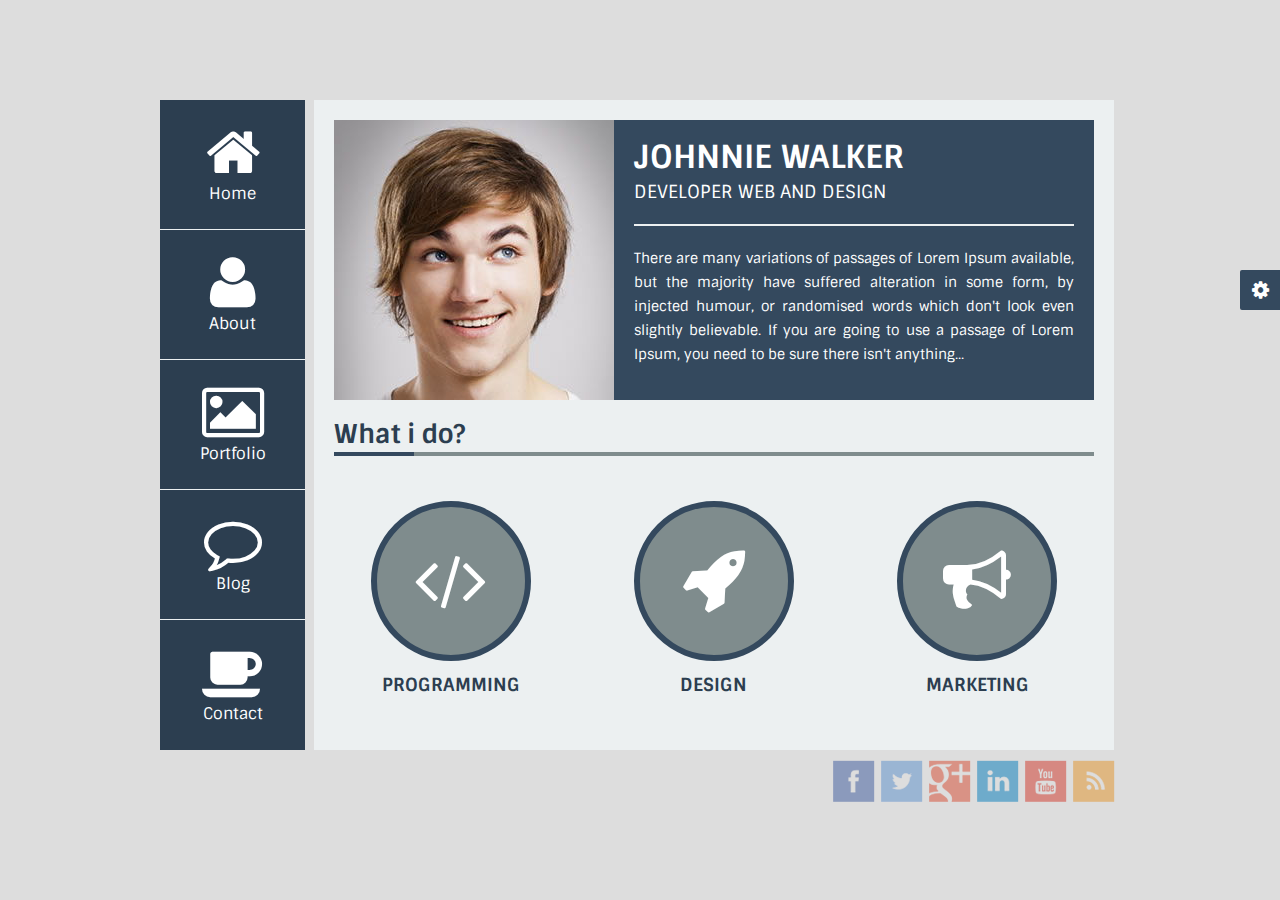
<file: index.html>
<!DOCTYPE html PUBLIC "-//W3C//DTD XHTML 1.1//EN" "http://www.w3.org/TR/xhtml11/DTD/xhtml11.dtd">
<html xmlns="http://www.w3.org/1999/xhtml" xml:lang="en">
<head>
	<!-- title -->
	<title>CardCv Theme Responsive - Home</title>
	<!-- metas default -->
	<meta http-equiv="content-type" content="text/html; charset=utf-8"/>
	<meta http-equiv="X-UA-Compatible" content="IE=edge,chrome=1"/>
	<meta name="viewport" content="width=device-width, initial-scale=1"/>
	<!-- style -->
	<!-- Credits: https://www.behance.net/robsonss -->
	<link rel="stylesheet" type="text/css" href="css/style.css"/>
	<!-- bootstrap -->
	<!-- Credits: http://getbootstrap.com/ -->
	<link rel="stylesheet" type="text/css" href="assets/bootstrap/css/bootstrap.css"/>
	<!-- font-awesome -->
	<!-- Credits: http://fortawesome.github.io/Font-Awesome/icons/ -->
	<link rel="stylesheet" type="text/css" href="assets/font-awesome/css/font-awesome.css"/>
	<!-- responsive-nav -->
	<!-- Credits: http://responsive-nav.com/ -->
	<link rel="stylesheet" type="text/css" href="assets/responsive-nav/css/responsive-nav.css"/>
	<!-- animations -->
	<!-- Credits: http://www.justinaguilar.com/animations/ -->
	<link rel="stylesheet" type="text/css" href="assets/justinaguilar/animations.css"/>
	<!-- mCustomScrollbar -->
	<!-- Credits: http://manos.malihu.gr/jquery-custom-content-scroller -->
	<link rel="stylesheet" type="text/css" href="assets/mCustomScrollbar/css/jquery.mCustomScrollbar.css"/>

	<!-- option color theme -->
	<!-- Credits: https://www.behance.net/robsonss -->
	<link rel="stylesheet" type="text/css" href="css/default.css" title="default"/>
	<link rel="stylesheet" type="text/css" href="css/green.css" title="green"/>
	<link rel="stylesheet" type="text/css" href="css/blue.css" title="blue"/>
	<link rel="stylesheet" type="text/css" href="css/violet.css" title="violet"/>
	<link rel="stylesheet" type="text/css" href="css/orange.css" title="orange"/>
</head>
<body>
	
	<!-- colors-switcher -->
	<div class="colors-switcher">
        <a id="show-panel" class="show-panel"><i class="fa fa-cog"></i></a>
        <span>Theme Switcher</span>
        <div class="switcher-body">
	    <p>5 Colors Theme</p>           
            <ul class="colors-list">
            	<li><a title="default" class="default" onClick="setActiveStyleSheet('default'); return false;"></a></li>
            	<li><a title="green" class="green" onClick="setActiveStyleSheet('green'); return false;"></a></li>
            	<li><a title="blue" class="blue" onClick="setActiveStyleSheet('blue'); return false;"></a></li>
            	<li><a title="violet" class="violet" onClick="setActiveStyleSheet('violet'); return false;"></a></li>
            	<li><a title="orange" class="orange" onClick="setActiveStyleSheet('orange'); return false;"></a></li>
            </ul>
	    <p>5 Background Image</p>
            <ul class="backgrounds">
            	<li class="bg1"></li>
            	<li class="bg2"></li>
            	<li class="bg3"></li>
            	<li class="bg4"></li>
            	<li class="bg5"></li>
            </ul>
        </div>
    </div>
    <!-- colors-switcher -->

	<!-- wrapper -->
	<div class="wrapper">
		
		<!-- nav -->
		<div id="nav" class="nav-collapse">
			<ul>
				<li>
					<a href="index.html"><div><i class="fa fa-home"></i></div><span>Home</span></a>
				</li>
				<li>
					<a href="about.html"><div><i class="fa fa-user"></i></div><span>About</span></a>
				</li>
				<li>
					<a href="portfolio.html"><div><i class="fa fa-picture-o"></i></div><span>Portfolio</span></a>
				</li>
				<li>
					<a href="blog.html"><div><i class="fa fa-comment-o"></i></div><span>Blog</span></a>
				</li>
				<li>
					<a href="contact.html"><div><i class="fa fa-coffee"></i></div><span>Contact</span></a>
				</li>
			</ul>
		</div>
		<!-- end nav -->

		<!-- content-page -->
		<div class="content-page">

			<!-- block-page -->
			<div class="block-page">

				<!-- card -->
				<div class="card">
					<div class="image">
						<img src="img/photo.jpg"/>
					</div>
					<div class="info">
						<h1>Johnnie Walker</h1>
						<p>Developer Web and Design</p>
						<hr></hr>
						<div class="text">
							<p>There are many variations of passages of Lorem Ipsum available, but the majority have suffered alteration in some form, by injected humour, or randomised words which don't look even slightly believable. If you are going to use a passage of Lorem Ipsum, you need to be sure there isn't anything...</p>
						</div>
					</div>
				</div>
				<!-- end card -->

				<!-- title-page -->
				<div class="title-page">
					<h2>What i do?</h2>
				</div>

				<!-- whatdo -->
				<div class="row">
					<div class="col-sm-4">
						<div class="whatdo">
							<div class="circle slideDown"><i class="fa fa-code"></i></div>
							<h4>Programming</h4>
						</div>
					</div>
					<div class="col-sm-4">
						<div class="whatdo">
							<div class="circle slideDown"><i class="fa fa-rocket"></i></div>
							<h4>Design</h4>
						</div>
					</div>
					<div class="col-sm-4">
						<div class="whatdo">
							<div class="circle slideDown"><i class="fa fa-bullhorn"></i></div>
							<h4>Marketing</h4>
						</div>
					</div>
				</div>
				<!-- end whatdo -->

			</div>
			<!-- block-page -->

		</div>
		<!-- end content-page -->

	</div>
	<!-- wrapper -->

	<!-- footer -->
	<div class="footer text-right">
		<div class="ul-social">
			<ul>
				<li><a href="#"><i class="icons icon-facebook"></i></a></li>
				<li><a href="#"><i class="icons icon-twitter"></i></a></li>
				<li><a href="#"><i class="icons icon-plus"></i></a></li>
				<li><a href="#"><i class="icons icon-linkedin"></i></a></li>
				<li><a href="#"><i class="icons icon-youtube"></i></a></li>
				<li><a href="#"><i class="icons icon-feed"></i></a></li>
			</ul>
		</div>
	</div>
	<!-- footer -->

	<!--[if lt IE 9]>
	<script type="text/javascript" src="js/respond.min.js"></script>
	<![endif]-->

	<!-- jquery -->
	<!-- Credits: http://jquery.com/ -->
	<script type="text/javascript" src="js/jquery.min.js"></script>
	<!-- Custom CardCv -->
	<!-- Credits: https://www.behance.net/robsonss -->
	<script type="text/javascript" src="js/custom.js"></script>
	<!-- styleswitcher -->
	<!-- Credits: https://www.behance.net/robsonss -->
	<script type="text/javascript" src="js/styleswitcher.js"></script>
	<!-- mCustomScrollbar -->
	<!-- Credits: http://manos.malihu.gr/jquery-custom-content-scroller -->
	<script type="text/javascript" src="assets/mCustomScrollbar/js/jquery.mCustomScrollbar.concat.min.js"></script>
	<!-- responsive-nav -->
	<!-- Credits: http://responsive-nav.com/ -->
	<script type="text/javascript" src="assets/responsive-nav/js/responsive-nav.js"></script>
	<!-- responsive-nav -->
	<script type="text/javascript">
	var navigation = responsiveNav(".nav-collapse"); // function nav responsive
    </script>
</body>
</html>
</file>
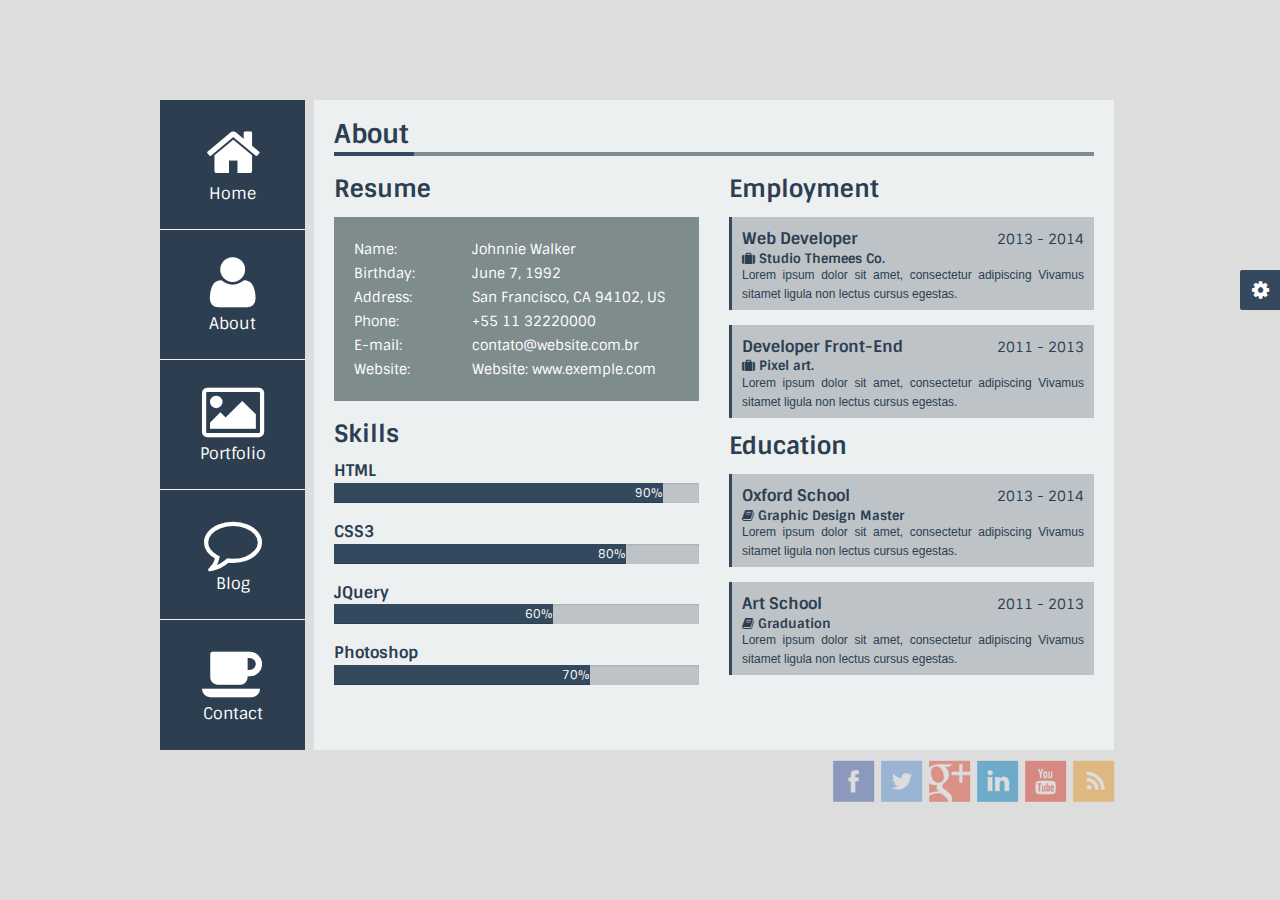
<file: about.html>
<!DOCTYPE html PUBLIC "-//W3C//DTD XHTML 1.1//EN" "http://www.w3.org/TR/xhtml11/DTD/xhtml11.dtd">
<html xmlns="http://www.w3.org/1999/xhtml" xml:lang="en">
<head>
	<!-- title -->
	<title>CardCv Theme Responsive - About</title>
	<!-- metas default -->
	<meta http-equiv="content-type" content="text/html; charset=utf-8"/>
	<meta http-equiv="X-UA-Compatible" content="IE=edge,chrome=1"/>
	<meta name="viewport" content="width=device-width, initial-scale=1"/>
	<!-- style -->
	<!-- Credits: https://www.behance.net/robsonss -->
	<link rel="stylesheet" type="text/css" href="css/style.css"/>
	<!-- bootstrap -->
	<!-- Credits: http://getbootstrap.com/ -->
	<link rel="stylesheet" type="text/css" href="assets/bootstrap/css/bootstrap.css"/>
	<!-- font-awesome -->
	<!-- Credits: http://fortawesome.github.io/Font-Awesome/icons/ -->
	<link rel="stylesheet" type="text/css" href="assets/font-awesome/css/font-awesome.css"/>
	<!-- responsive-nav -->
	<!-- Credits: http://responsive-nav.com/ -->
	<link rel="stylesheet" type="text/css" href="assets/responsive-nav/css/responsive-nav.css"/>
	<!-- animations -->
	<!-- Credits: http://www.justinaguilar.com/animations/ -->
	<link rel="stylesheet" type="text/css" href="assets/justinaguilar/animations.css"/>
	<!-- mCustomScrollbar -->
	<!-- Credits: http://manos.malihu.gr/jquery-custom-content-scroller -->
	<link rel="stylesheet" type="text/css" href="assets/mCustomScrollbar/css/jquery.mCustomScrollbar.css"/>

	<!-- option color theme -->
	<!-- Credits: https://www.behance.net/robsonss -->
	<link rel="stylesheet" type="text/css" href="css/default.css" title="default"/>
	<link rel="stylesheet" type="text/css" href="css/green.css" title="green"/>
	<link rel="stylesheet" type="text/css" href="css/blue.css" title="blue"/>
	<link rel="stylesheet" type="text/css" href="css/violet.css" title="violet"/>
	<link rel="stylesheet" type="text/css" href="css/orange.css" title="orange"/>
</head>
<body>
	
	<!-- colors-switcher -->
	<div class="colors-switcher">
        <a id="show-panel" class="show-panel"><i class="fa fa-cog"></i></a>
        <span>Theme Switcher</span>
        <div class="switcher-body">
	    <p>5 Colors Theme</p>           
            <ul class="colors-list">
            	<li><a title="default" class="default" onClick="setActiveStyleSheet('default'); return false;"></a></li>
            	<li><a title="green" class="green" onClick="setActiveStyleSheet('green'); return false;"></a></li>
            	<li><a title="blue" class="blue" onClick="setActiveStyleSheet('blue'); return false;"></a></li>
            	<li><a title="violet" class="violet" onClick="setActiveStyleSheet('violet'); return false;"></a></li>
            	<li><a title="orange" class="orange" onClick="setActiveStyleSheet('orange'); return false;"></a></li>
            </ul>
	    <p>5 Background Image</p>
            <ul class="backgrounds">
            	<li class="bg1"></li>
            	<li class="bg2"></li>
            	<li class="bg3"></li>
            	<li class="bg4"></li>
            	<li class="bg5"></li>
            </ul>
        </div>
    </div>
    <!-- colors-switcher -->

	<!-- wrapper -->
	<div class="wrapper">
		
		<!-- nav -->
		<div id="nav" class="nav-collapse">
			<ul>
				<li>
					<a href="index.html"><div><i class="fa fa-home"></i></div><span>Home</span></a>
				</li>
				<li>
					<a href="about.html"><div><i class="fa fa-user"></i></div><span>About</span></a>
				</li>
				<li>
					<a href="portfolio.html"><div><i class="fa fa-picture-o"></i></div><span>Portfolio</span></a>
				</li>
				<li>
					<a href="blog.html"><div><i class="fa fa-comment-o"></i></div><span>Blog</span></a>
				</li>
				<li>
					<a href="contact.html"><div><i class="fa fa-coffee"></i></div><span>Contact</span></a>
				</li>
			</ul>
		</div>
		<!-- end nav -->

		<!-- content-page -->
		<div class="content-page">

			<!-- block-page -->
			<div class="block-page">

				<!-- title-page -->
				<div class="title-page">
					<h2>About</h2>
				</div>

				<!-- row -->
				<div class="row">
					<div class="col-sm-6">
						<!-- about-resume -->
						<h2>Resume</h2>
						<div class="about-resume">
							<div class="row">
								<div class="col-sm-4"><p>Name:</p></div><div class="col-sm-8"><p>Johnnie Walker</p></div>
							</div>
							<div class="row">
								<div class="col-sm-4"><p>Birthday:</p></div><div class="col-sm-8"><p>June 7, 1992</p></div>
							</div>
							<div class="row">
								<div class="col-sm-4"><p>Address:</p></div><div class="col-sm-8"><p>San Francisco, CA 94102, US</p></div>
							</div>
							<div class="row">
								<div class="col-sm-4"><p>Phone:</p></div><div class="col-sm-8"><p>+55 11 32220000</p></div>
							</div>
							<div class="row">
								<div class="col-sm-4"><p>E-mail:</p></div><div class="col-sm-8"><p>contato@website.com.br</p></div>
							</div>
							<div class="row">
								<div class="col-sm-4"><p>Website:</p></div><div class="col-sm-8"><p>Website: www.exemple.com</p></div>
							</div>
						</div>
						<!-- end about-resume -->

						<!-- about-skill -->
						<div class="about-skill">
							<h2>Skills</h2>
							
							<h5>HTML</h5>
							<div class="stretchRight">
								<div class="progressbar"><div class="prog progressbar-default" style="width: 90%">90% </div></div>
							</div>
							
							<h5>CSS3</h5>
							<div class="stretchRight">
								<div class="progressbar"><div class="prog progressbar-default" style="width: 80%">80% </div></div>
							</div>
							
							<h5>JQuery</h5>
							<div class="stretchRight">
								<div class="progressbar"><div class="prog progressbar-default" style="width: 60%">60% </div></div>
							</div>
							
							<h5>Photoshop</h5>
							<div class="stretchRight">
								<div class="progressbar"><div class="prog progressbar-default" style="width: 70%">70% </div></div>
							</div>
						</div>
						<!-- end about-skill -->
					</div>

					<div class="col-sm-6">
						<!-- about-carrer -->
						<div class="about-career">
							<h2>Employment</h2>
							<div class="column">
								<div class="main"><h2>Web Developer</h2><span>2013 - 2014</span></div>
								<h3><i class="fa fa-suitcase"></i> Studio Themees Co.</h3>
								<p>Lorem ipsum dolor sit amet, consectetur adipiscing Vivamus sitamet ligula non lectus cursus egestas.</p>
							</div>
							<div class="column">
								<div class="main"><h2>Developer Front-End</h2><span>2011 - 2013</span></div>
								<h3><i class="fa fa-suitcase"></i> Pixel art.</h3>
								<p>Lorem ipsum dolor sit amet, consectetur adipiscing Vivamus sitamet ligula non lectus cursus egestas.</p>
							</div>

							<h2>Education</h2>
							<div class="column">
								<div class="main"><h2>Oxford School</h2><span>2013 - 2014</span></div>
								<h3><i class="fa fa-book"></i> Graphic Design Master</h3>
								<p>Lorem ipsum dolor sit amet, consectetur adipiscing Vivamus sitamet ligula non lectus cursus egestas.</p>
							</div>
							<div class="column">
								<div class="main"><h2>Art School</h2><span>2011 - 2013</span></div>
								<h3><i class="fa fa-book"></i> Graduation</h3>
								<p>Lorem ipsum dolor sit amet, consectetur adipiscing Vivamus sitamet ligula non lectus cursus egestas.</p>
							</div>
						</div>
						<!-- end about-carrer -->
					</div>

				</div>
				<!-- row -->

			</div>
			<!-- block-page -->

		</div>
		<!-- end content-page -->

	</div>
	<!-- wrapper -->

	<!-- footer -->
	<div class="footer text-right">
		<div class="ul-social">
			<ul>
				<li><a href="#"><i class="icons icon-facebook"></i></a></li>
				<li><a href="#"><i class="icons icon-twitter"></i></a></li>
				<li><a href="#"><i class="icons icon-plus"></i></a></li>
				<li><a href="#"><i class="icons icon-linkedin"></i></a></li>
				<li><a href="#"><i class="icons icon-youtube"></i></a></li>
				<li><a href="#"><i class="icons icon-feed"></i></a></li>
			</ul>
		</div>
	</div>
	<!-- footer -->

	<!--[if lt IE 9]>
	<script type="text/javascript" src="js/respond.min.js"></script>
	<![endif]-->

	<!-- jquery -->
	<!-- Credits: http://jquery.com/ -->
	<script type="text/javascript" src="js/jquery.min.js"></script>
	<!-- Custom CardCv -->
	<!-- Credits: https://www.behance.net/robsonss -->
	<script type="text/javascript" src="js/custom.js"></script>
	<!-- styleswitcher -->
	<!-- Credits: https://www.behance.net/robsonss -->
	<script type="text/javascript" src="js/styleswitcher.js"></script>
	<!-- mCustomScrollbar -->
	<!-- Credits: http://manos.malihu.gr/jquery-custom-content-scroller -->
	<script type="text/javascript" src="assets/mCustomScrollbar/js/jquery.mCustomScrollbar.concat.min.js"></script>
	<!-- responsive-nav -->
	<!-- Credits: http://responsive-nav.com/ -->
	<script type="text/javascript" src="assets/responsive-nav/js/responsive-nav.js"></script>
	<!-- responsive-nav -->
	<script type="text/javascript">
	var navigation = responsiveNav(".nav-collapse"); // function nav responsive
    </script>
</body>
</html>
</file>
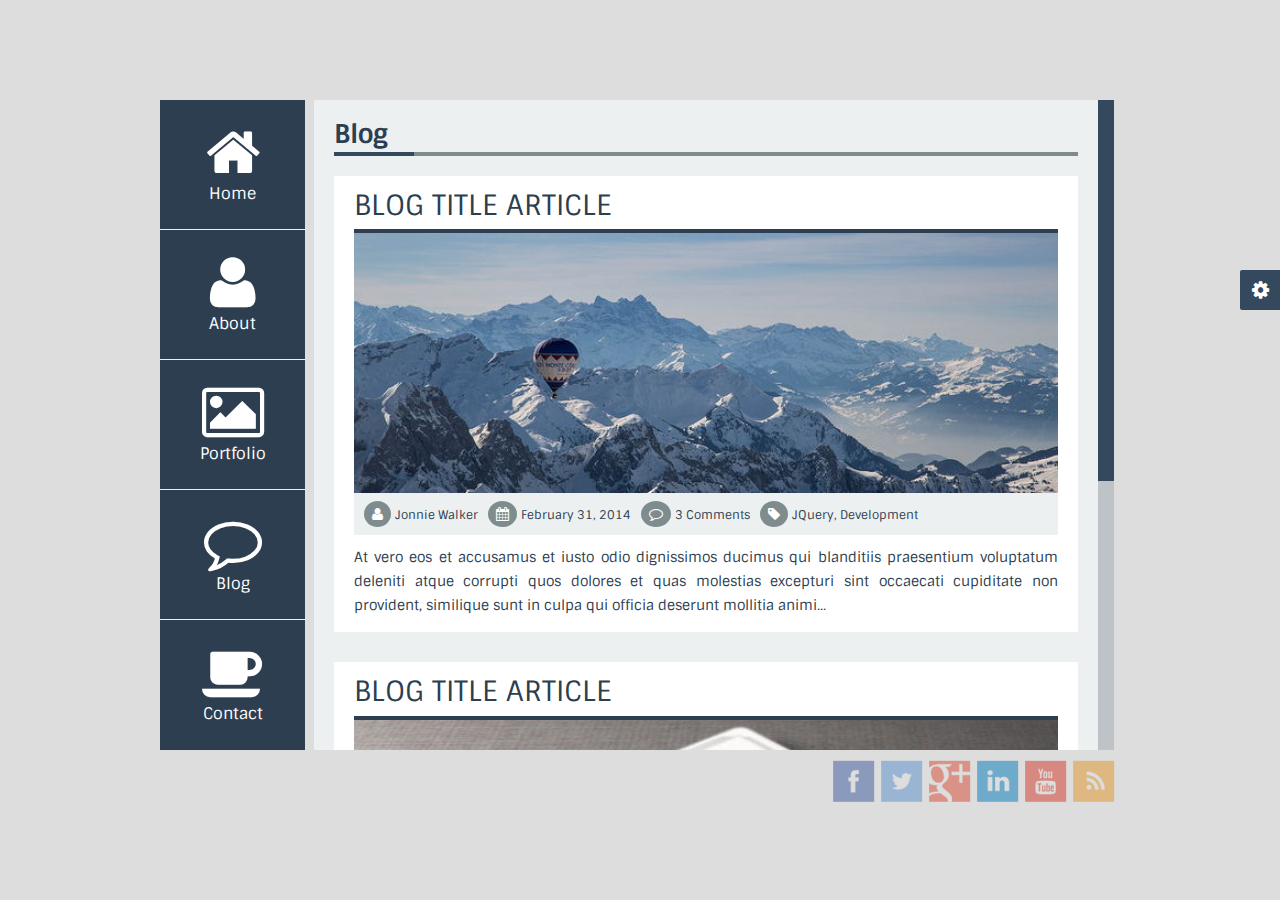
<file: blog.html>
<!DOCTYPE html PUBLIC "-//W3C//DTD XHTML 1.1//EN" "http://www.w3.org/TR/xhtml11/DTD/xhtml11.dtd">
<html xmlns="http://www.w3.org/1999/xhtml" xml:lang="en">
<head>
	<!-- title -->
	<title>CardCv Theme Responsive - Blog</title>
	<!-- metas default -->
	<meta http-equiv="content-type" content="text/html; charset=utf-8"/>
	<meta http-equiv="X-UA-Compatible" content="IE=edge,chrome=1"/>
	<meta name="viewport" content="width=device-width, initial-scale=1"/>
	<!-- style -->
	<!-- Credits: https://www.behance.net/robsonss -->
	<link rel="stylesheet" type="text/css" href="css/style.css"/>
	<!-- bootstrap -->
	<!-- Credits: http://getbootstrap.com/ -->
	<link rel="stylesheet" type="text/css" href="assets/bootstrap/css/bootstrap.css"/>
	<!-- font-awesome -->
	<!-- Credits: http://fortawesome.github.io/Font-Awesome/icons/ -->
	<link rel="stylesheet" type="text/css" href="assets/font-awesome/css/font-awesome.css"/>
	<!-- responsive-nav -->
	<!-- Credits: http://responsive-nav.com/ -->
	<link rel="stylesheet" type="text/css" href="assets/responsive-nav/css/responsive-nav.css"/>
	<!-- animations -->
	<!-- Credits: http://www.justinaguilar.com/animations/ -->
	<link rel="stylesheet" type="text/css" href="assets/justinaguilar/animations.css"/>
	<!-- mCustomScrollbar -->
	<!-- Credits: http://manos.malihu.gr/jquery-custom-content-scroller -->
	<link rel="stylesheet" type="text/css" href="assets/mCustomScrollbar/css/jquery.mCustomScrollbar.css"/>

	<!-- option color theme -->
	<!-- Credits: https://www.behance.net/robsonss -->
	<link rel="stylesheet" type="text/css" href="css/default.css" title="default"/>
	<link rel="stylesheet" type="text/css" href="css/green.css" title="green"/>
	<link rel="stylesheet" type="text/css" href="css/blue.css" title="blue"/>
	<link rel="stylesheet" type="text/css" href="css/violet.css" title="violet"/>
	<link rel="stylesheet" type="text/css" href="css/orange.css" title="orange"/>
</head>
<body>
	
	<!-- colors-switcher -->
	<div class="colors-switcher">
        <a id="show-panel" class="show-panel"><i class="fa fa-cog"></i></a>
        <span>Theme Switcher</span>
        <div class="switcher-body">
	    <p>5 Colors Theme</p>           
            <ul class="colors-list">
            	<li><a title="default" class="default" onClick="setActiveStyleSheet('default'); return false;"></a></li>
            	<li><a title="green" class="green" onClick="setActiveStyleSheet('green'); return false;"></a></li>
            	<li><a title="blue" class="blue" onClick="setActiveStyleSheet('blue'); return false;"></a></li>
            	<li><a title="violet" class="violet" onClick="setActiveStyleSheet('violet'); return false;"></a></li>
            	<li><a title="orange" class="orange" onClick="setActiveStyleSheet('orange'); return false;"></a></li>
            </ul>
	    <p>5 Background Image</p>
            <ul class="backgrounds">
            	<li class="bg1"></li>
            	<li class="bg2"></li>
            	<li class="bg3"></li>
            	<li class="bg4"></li>
            	<li class="bg5"></li>
            </ul>
        </div>
    </div>
    <!-- colors-switcher -->

	<!-- wrapper -->
	<div class="wrapper">
		
		<!-- nav -->
		<div id="nav" class="nav-collapse">
			<ul>
				<li>
					<a href="index.html"><div><i class="fa fa-home"></i></div><span>Home</span></a>
				</li>
				<li>
					<a href="about.html"><div><i class="fa fa-user"></i></div><span>About</span></a>
				</li>
				<li>
					<a href="portfolio.html"><div><i class="fa fa-picture-o"></i></div><span>Portfolio</span></a>
				</li>
				<li>
					<a href="blog.html"><div><i class="fa fa-comment-o"></i></div><span>Blog</span></a>
				</li>
				<li>
					<a href="contact.html"><div><i class="fa fa-coffee"></i></div><span>Contact</span></a>
				</li>
			</ul>
		</div>
		<!-- end nav -->

		<!-- content-page -->
		<div class="content-page">

			<!-- block-page -->
			<div class="block-page">

				<!-- title-page -->
				<div class="title-page">
					<h2>Blog</h2>
				</div>

				<!-- blog-page -->
				<div class="blog-page fadeIn">
					
					<div class="post-view">
						<h1><a href="single-blog.html">BLOG TITLE ARTICLE</a></h1>
						<div class="view-img">
							<a href="single-blog.html"><img src="img/blog/post-four.jpg"/></a>
						</div>
						<div class="view-info">
							<ul>
								<li><i class="fa fa-user"></i> <a href="#">Jonnie Walker</a></li>
								<li><i class="fa fa-calendar"></i> <a href="#">February 31, 2014</a></li>
								<li><i class="fa fa-comment-o"></i> <a href="#">3 Comments</a></li>
								<li><i class="fa fa-tag"></i> <a href="#">JQuery, Development</a></li>
							</ul>
						</div>
						<div class="view-text">
							<p>At vero eos et accusamus et iusto odio dignissimos ducimus qui blanditiis praesentium voluptatum deleniti atque corrupti quos dolores et quas molestias excepturi sint occaecati cupiditate non provident, similique sunt in culpa qui officia deserunt mollitia animi...</p>
						</div>
					</div>

					<div class="post-view fadeIn">
						<h1><a href="single-blog.html">BLOG TITLE ARTICLE</a></h1>
						<div class="view-img">
							<a href="single-blog.html"><img src="img/blog/post-two.jpg"/></a>
						</div>
						<div class="view-info">
							<ul>
								<li><i class="fa fa-user"></i> <a href="#">Jonnie Walker</a></li>
								<li><i class="fa fa-calendar"></i> <a href="#">February 31, 2014</a></li>
								<li><i class="fa fa-comment-o"></i> <a href="#">3 Comments</a></li>
								<li><i class="fa fa-tag"></i> <a href="#">JQuery, Development</a></li>
							</ul>
						</div>
						<div class="view-text">
							<p>At vero eos et accusamus et iusto odio dignissimos ducimus qui blanditiis praesentium voluptatum deleniti atque corrupti quos dolores et quas molestias excepturi sint occaecati cupiditate non provident, similique sunt in culpa qui officia deserunt mollitia animi...</p>
						</div>
					</div>

				</div>
				<!-- blog-page -->

			</div>
			<!-- block-page -->

		</div>
		<!-- end content-page -->

	</div>
	<!-- wrapper -->

	<!-- footer -->
	<div class="footer text-right">
		<div class="ul-social">
			<ul>
				<li><a href="#"><i class="icons icon-facebook"></i></a></li>
				<li><a href="#"><i class="icons icon-twitter"></i></a></li>
				<li><a href="#"><i class="icons icon-plus"></i></a></li>
				<li><a href="#"><i class="icons icon-linkedin"></i></a></li>
				<li><a href="#"><i class="icons icon-youtube"></i></a></li>
				<li><a href="#"><i class="icons icon-feed"></i></a></li>
			</ul>
		</div>
	</div>
	<!-- footer -->

	<!--[if lt IE 9]>
	<script type="text/javascript" src="js/respond.min.js"></script>
	<![endif]-->
	
	<!-- jquery -->
	<!-- Credits: http://jquery.com/ -->
	<script type="text/javascript" src="js/jquery.min.js"></script>
	<!-- Custom CardCv -->
	<!-- Credits: https://www.behance.net/robsonss -->
	<script type="text/javascript" src="js/custom.js"></script>
	<!-- styleswitcher -->
	<!-- Credits: https://www.behance.net/robsonss -->
	<script type="text/javascript" src="js/styleswitcher.js"></script>
	<!-- mCustomScrollbar -->
	<!-- Credits: http://manos.malihu.gr/jquery-custom-content-scroller -->
	<script type="text/javascript" src="assets/mCustomScrollbar/js/jquery.mCustomScrollbar.concat.min.js"></script>
	<!-- responsive-nav -->
	<!-- Credits: http://responsive-nav.com/ -->
	<script type="text/javascript" src="assets/responsive-nav/js/responsive-nav.js"></script>
	<!-- responsive-nav -->
	<script type="text/javascript">
	var navigation = responsiveNav(".nav-collapse"); // function nav responsive
    </script>
</body>
</html>
</file>
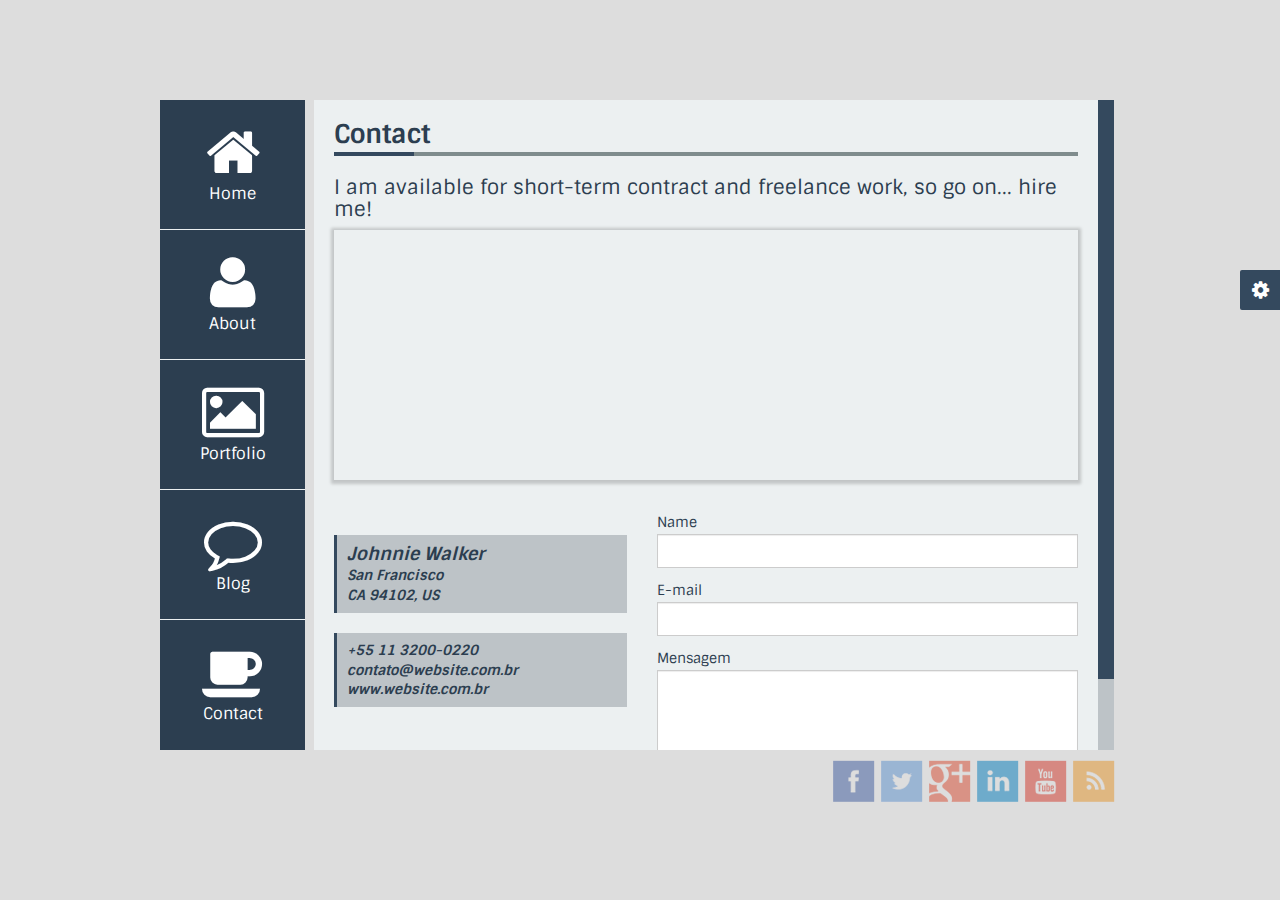
<file: contact.html>
<!DOCTYPE html PUBLIC "-//W3C//DTD XHTML 1.1//EN" "http://www.w3.org/TR/xhtml11/DTD/xhtml11.dtd">
<html xmlns="http://www.w3.org/1999/xhtml" xml:lang="en">
<head>
	<!-- title -->
	<title>CardCv Theme Responsive - Contact</title>
	<!-- metas default -->
	<meta http-equiv="content-type" content="text/html; charset=utf-8"/>
	<meta http-equiv="X-UA-Compatible" content="IE=edge,chrome=1"/>
	<meta name="viewport" content="width=device-width, initial-scale=1"/>
	<!-- style -->
	<!-- Credits: https://www.behance.net/robsonss -->
	<link rel="stylesheet" type="text/css" href="css/style.css"/>
	<!-- bootstrap -->
	<!-- Credits: http://getbootstrap.com/ -->
	<link rel="stylesheet" type="text/css" href="assets/bootstrap/css/bootstrap.css"/>
	<!-- font-awesome -->
	<!-- Credits: http://fortawesome.github.io/Font-Awesome/icons/ -->
	<link rel="stylesheet" type="text/css" href="assets/font-awesome/css/font-awesome.css"/>
	<!-- responsive-nav -->
	<!-- Credits: http://responsive-nav.com/ -->
	<link rel="stylesheet" type="text/css" href="assets/responsive-nav/css/responsive-nav.css"/>
	<!-- animations -->
	<!-- Credits: http://www.justinaguilar.com/animations/ -->
	<link rel="stylesheet" type="text/css" href="assets/justinaguilar/animations.css"/>
	<!-- mCustomScrollbar -->
	<!-- Credits: http://manos.malihu.gr/jquery-custom-content-scroller -->
	<link rel="stylesheet" type="text/css" href="assets/mCustomScrollbar/css/jquery.mCustomScrollbar.css"/>

	<!-- option color theme -->
	<!-- Credits: https://www.behance.net/robsonss -->
	<link rel="stylesheet" type="text/css" href="css/default.css" title="default"/>
	<link rel="stylesheet" type="text/css" href="css/green.css" title="green"/>
	<link rel="stylesheet" type="text/css" href="css/blue.css" title="blue"/>
	<link rel="stylesheet" type="text/css" href="css/violet.css" title="violet"/>
	<link rel="stylesheet" type="text/css" href="css/orange.css" title="orange"/>
</head>
<body>
	
	<!-- colors-switcher -->
	<div class="colors-switcher">
        <a id="show-panel" class="show-panel"><i class="fa fa-cog"></i></a>
        <span>Theme Switcher</span>
        <div class="switcher-body">
	    <p>5 Colors Theme</p>           
            <ul class="colors-list">
            	<li><a title="default" class="default" onClick="setActiveStyleSheet('default'); return false;"></a></li>
            	<li><a title="green" class="green" onClick="setActiveStyleSheet('green'); return false;"></a></li>
            	<li><a title="blue" class="blue" onClick="setActiveStyleSheet('blue'); return false;"></a></li>
            	<li><a title="violet" class="violet" onClick="setActiveStyleSheet('violet'); return false;"></a></li>
            	<li><a title="orange" class="orange" onClick="setActiveStyleSheet('orange'); return false;"></a></li>
            </ul>
	    <p>5 Background Image</p>
            <ul class="backgrounds">
            	<li class="bg1"></li>
            	<li class="bg2"></li>
            	<li class="bg3"></li>
            	<li class="bg4"></li>
            	<li class="bg5"></li>
            </ul>
        </div>
    </div>
    <!-- colors-switcher -->

	<!-- wrapper -->
	<div class="wrapper">
		
		<!-- nav -->
		<div id="nav" class="nav-collapse">
			<ul>
				<li>
					<a href="index.html"><div><i class="fa fa-home"></i></div><span>Home</span></a>
				</li>
				<li>
					<a href="about.html"><div><i class="fa fa-user"></i></div><span>About</span></a>
				</li>
				<li>
					<a href="portfolio.html"><div><i class="fa fa-picture-o"></i></div><span>Portfolio</span></a>
				</li>
				<li>
					<a href="blog.html"><div><i class="fa fa-comment-o"></i></div><span>Blog</span></a>
				</li>
				<li>
					<a href="contact.html"><div><i class="fa fa-coffee"></i></div><span>Contact</span></a>
				</li>
			</ul>
		</div>
		<!-- end nav -->

		<!-- content-page -->
		<div class="content-page">

			<!-- block-page -->
			<div class="block-page">

				<!-- title-page -->
				<div class="title-page">
					<h2>Contact</h2>
				</div>

				<!-- subtitle-page -->
				<div class="subtitle-page">
					<h3>I am available for short-term contract and freelance work, so go on... hire me!</h3>
				</div>

				<!-- row -->
				<div class="row">
					<div class="col-sm-12">
						<!-- maps -->
						<div class="maps">
							<iframe src="https://www.google.com/maps/embed?pb=!1m18!1m12!1m3!1d12094.179741116532!2d-73.88815623792613!3d40.728033244899294!2m3!1f0!2f0!3f0!3m2!1i1024!2i768!4f13.1!3m3!1m2!1s0x89c24fa5d33f083b%3A0xc80b8f06e177fe62!2sNova+York%2C+NY!5e0!3m2!1spt-BR!2s!4v1394335564666" width="100%" height="100%" frameborder="0" style="border:0"></iframe>
						</div>
						<!-- end -->
					</div>
				</div>
				<!-- end row -->

				<!-- row -->
				<div class="row">

					<!-- col-sm-6 -->
					<div class="col-sm-5">
						<!-- adress -->
						<div class="adress">
							<div class="column">
								<h2>Johnnie Walker</h2>
								<h3>San Francisco</h3>
								<h3>CA 94102, US</h3>
							</div>
							<div class="column">
								<h3>+55 11 3200-0220</h3>
								<h3>contato@website.com.br</h3>
								<h3>www.website.com.br</h3>
							</div>
						</div>
						<!-- end adress -->
					</div>
					<!-- end col-sm-6 -->

					<!-- col-sm-6 -->
					<div class="col-sm-7">
						<!-- form-contact -->
						<div class="form-contact">
							<form>
								<div class="group">
									<label>Name</label>
									<input type="text" class="form-input">
								</div>
								<div class="group">
									<label>E-mail</label>
									<input type="text" class="form-input">
								</div>
								<div class="group">
									<label>Mensagem</label>
									<textarea rows="3" class="form-input"></textarea>
								</div>
								<input type="submit" class="btn-hard" value="Send Message">
							</form>
						</div>
						<!-- end form-contact -->
					</div>
					<!-- end col-sm-6 -->

				</div>
				<!-- end row -->

			</div>
			<!-- block-page -->

		</div>
		<!-- end content-page -->

	</div>
	<!-- wrapper -->

	<!-- footer -->
	<div class="footer text-right">
		<div class="ul-social">
			<ul>
				<li><a href="#"><i class="icons icon-facebook"></i></a></li>
				<li><a href="#"><i class="icons icon-twitter"></i></a></li>
				<li><a href="#"><i class="icons icon-plus"></i></a></li>
				<li><a href="#"><i class="icons icon-linkedin"></i></a></li>
				<li><a href="#"><i class="icons icon-youtube"></i></a></li>
				<li><a href="#"><i class="icons icon-feed"></i></a></li>
			</ul>
		</div>
	</div>
	<!-- footer -->

	<!--[if lt IE 9]>
	<script type="text/javascript" src="js/respond.min.js"></script>
	<![endif]-->
	
	<!-- jquery -->
	<!-- Credits: http://jquery.com/ -->
	<script type="text/javascript" src="js/jquery.min.js"></script>
	<!-- Custom CardCv -->
	<!-- Credits: https://www.behance.net/robsonss -->
	<script type="text/javascript" src="js/custom.js"></script>
	<!-- styleswitcher -->
	<!-- Credits: https://www.behance.net/robsonss -->
	<script type="text/javascript" src="js/styleswitcher.js"></script>
	<!-- mCustomScrollbar -->
	<!-- Credits: http://manos.malihu.gr/jquery-custom-content-scroller -->
	<script type="text/javascript" src="assets/mCustomScrollbar/js/jquery.mCustomScrollbar.concat.min.js"></script>
	<!-- responsive-nav -->
	<!-- Credits: http://responsive-nav.com/ -->
	<script type="text/javascript" src="assets/responsive-nav/js/responsive-nav.js"></script>
	<!-- responsive-nav -->
	<script type="text/javascript">
	var navigation = responsiveNav(".nav-collapse"); // function nav responsive
    </script>
</body>
</html>
</file>
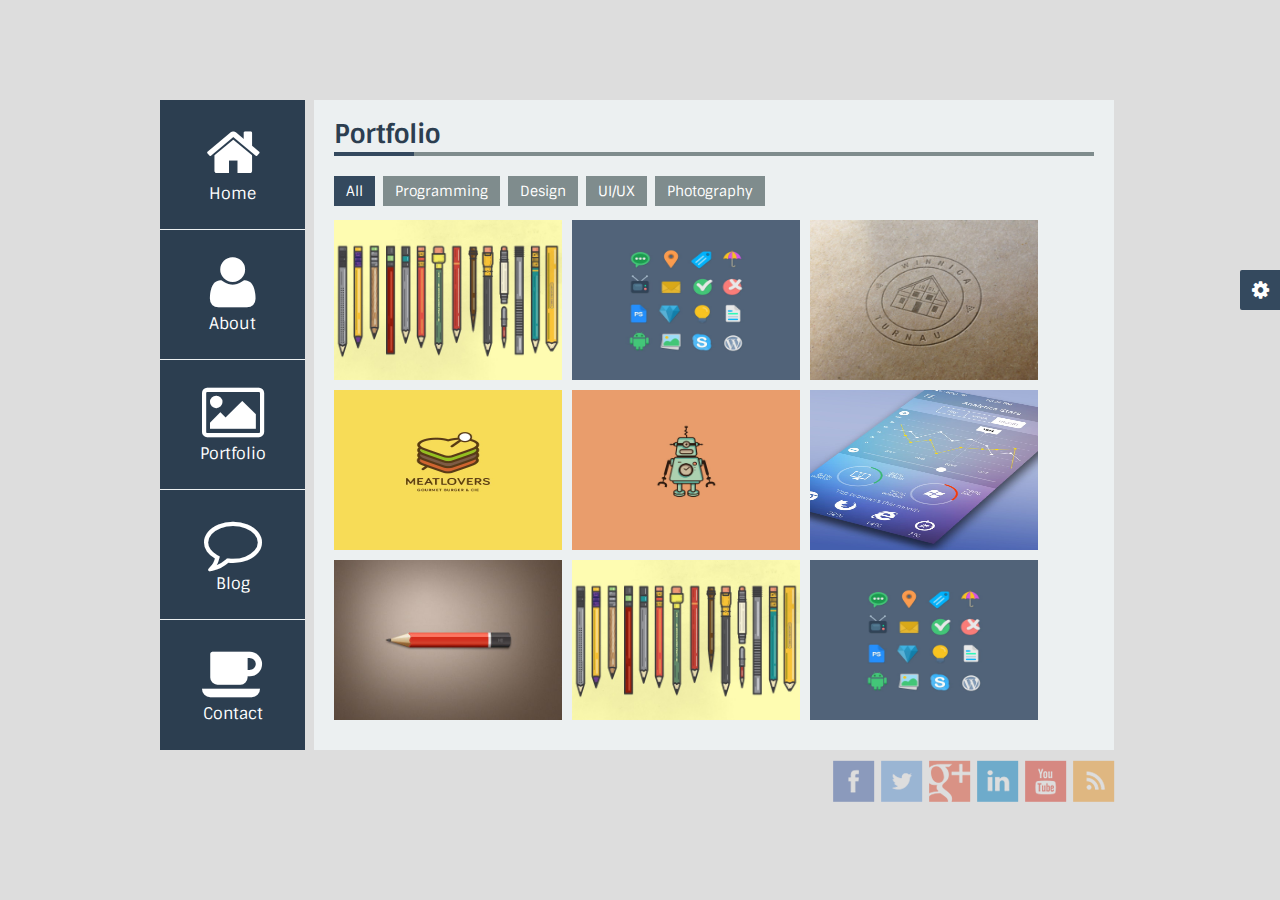
<file: portfolio.html>
<!DOCTYPE html PUBLIC "-//W3C//DTD XHTML 1.1//EN" "http://www.w3.org/TR/xhtml11/DTD/xhtml11.dtd">
<html xmlns="http://www.w3.org/1999/xhtml" xml:lang="en">
<head>
	<!-- title -->
	<title>CardCv Theme Responsive - Portfolio</title>
	<!-- metas default -->
	<meta http-equiv="content-type" content="text/html; charset=utf-8"/>
	<meta http-equiv="X-UA-Compatible" content="IE=edge,chrome=1"/>
	<meta name="viewport" content="width=device-width, initial-scale=1"/>
	<!-- style -->
	<!-- Credits: https://www.behance.net/robsonss -->
	<link rel="stylesheet" type="text/css" href="css/style.css"/>
	<!-- bootstrap -->
	<!-- Credits: http://getbootstrap.com/ -->
	<link rel="stylesheet" type="text/css" href="assets/bootstrap/css/bootstrap.css"/>
	<!-- font-awesome -->
	<!-- Credits: http://fortawesome.github.io/Font-Awesome/icons/ -->
	<link rel="stylesheet" type="text/css" href="assets/font-awesome/css/font-awesome.css"/>
	<!-- responsive-nav -->
	<!-- Credits: http://responsive-nav.com/ -->
	<link rel="stylesheet" type="text/css" href="assets/responsive-nav/css/responsive-nav.css"/>
	<!-- animations -->
	<!-- Credits: http://www.justinaguilar.com/animations/ -->
	<link rel="stylesheet" type="text/css" href="assets/justinaguilar/animations.css"/>
	<!-- mCustomScrollbar -->
	<!-- Credits: http://manos.malihu.gr/jquery-custom-content-scroller -->
	<link rel="stylesheet" type="text/css" href="assets/mCustomScrollbar/css/jquery.mCustomScrollbar.css"/>
	<!-- isotope -->
	<!-- Credits: http://isotope.metafizzy.co/ -->
	<link rel="stylesheet" type="text/css" href="assets/isotope/css/isotope.style.css"/>
	<!-- fancyBox -->
	<!-- Credits: http://fancybox.net/ -->
	<link rel="stylesheet" type="text/css" href="assets/fancybox/css/jquery.fancybox.css"/>

	<!-- option color theme -->
	<!-- Credits: https://www.behance.net/robsonss -->
	<link rel="stylesheet" type="text/css" href="css/default.css" title="default"/>
	<link rel="stylesheet" type="text/css" href="css/green.css" title="green"/>
	<link rel="stylesheet" type="text/css" href="css/blue.css" title="blue"/>
	<link rel="stylesheet" type="text/css" href="css/violet.css" title="violet"/>
	<link rel="stylesheet" type="text/css" href="css/orange.css" title="orange"/>
</head>
<body>
	
	<!-- colors-switcher -->
	<div class="colors-switcher">
        <a id="show-panel" class="show-panel"><i class="fa fa-cog"></i></a>
        <span>Theme Switcher</span>
        <div class="switcher-body">
	    <p>5 Colors Theme</p>           
            <ul class="colors-list">
            	<li><a title="default" class="default" onClick="setActiveStyleSheet('default'); return false;"></a></li>
            	<li><a title="green" class="green" onClick="setActiveStyleSheet('green'); return false;"></a></li>
            	<li><a title="blue" class="blue" onClick="setActiveStyleSheet('blue'); return false;"></a></li>
            	<li><a title="violet" class="violet" onClick="setActiveStyleSheet('violet'); return false;"></a></li>
            	<li><a title="orange" class="orange" onClick="setActiveStyleSheet('orange'); return false;"></a></li>
            </ul>
	    <p>5 Background Image</p>
            <ul class="backgrounds">
            	<li class="bg1"></li>
            	<li class="bg2"></li>
            	<li class="bg3"></li>
            	<li class="bg4"></li>
            	<li class="bg5"></li>
            </ul>
        </div>
    </div>
    <!-- colors-switcher -->

	<!-- wrapper -->
	<div class="wrapper">
		
		<!-- nav -->
		<div id="nav" class="nav-collapse">
			<ul>
				<li>
					<a href="index.html"><div><i class="fa fa-home"></i></div><span>Home</span></a>
				</li>
				<li>
					<a href="about.html"><div><i class="fa fa-user"></i></div><span>About</span></a>
				</li>
				<li>
					<a href="portfolio.html"><div><i class="fa fa-picture-o"></i></div><span>Portfolio</span></a>
				</li>
				<li>
					<a href="blog.html"><div><i class="fa fa-comment-o"></i></div><span>Blog</span></a>
				</li>
				<li>
					<a href="contact.html"><div><i class="fa fa-coffee"></i></div><span>Contact</span></a>
				</li>
			</ul>
		</div>
		<!-- end nav -->

		<!-- content-page -->
		<div class="content-page">

			<!-- block-page -->
			<div class="block-page">

				<!-- title-page -->
				<div class="title-page">
					<h2>Portfolio</h2>
				</div>

				<!-- row -->
				<div class="row">
					<div class="col-sm-12">

						<!-- portfolio-menu -->
						<div class="portfolio-menu">
							<a href="#" data-filter="*" class="current">All</a>
							<a href="#" data-filter=".programming">Programming</a>
							<a href="#" data-filter=".design">Design</a>
							<a href="#" data-filter=".uiux">UI/UX</a>
							<a href="#" data-filter=".photography">Photography</a>
						</div>
						<!-- portfolio-menu -->

						<!-- portfolioContainer -->
						<div class="portfolioContainer">

							<div class="programming">
								<img src="img/portfolio/thumb1.jpg"/>
								<div class="info">
									<div class="open">
										<a href="img/portfolio/thumb1.jpg" class="fancybox"><i class="fa fa-search"></i></a>
									</div>
									<div class="link"><a href="single-portfolio.html"><i class="fa fa-link"></i></a></div>
								</div>
							</div>

							<div class="programming design">
								<img src="img/portfolio/thumb2.jpg"/>
								<div class="info">
									<div class="open">
										<a href="img/portfolio/thumb2.jpg" class="fancybox"><i class="fa fa-search"></i></a>
									</div>
									<div class="link"><a href="single-portfolio.html"><i class="fa fa-link"></i></a></div>
								</div>
							</div>

							<div class="design">
								<img src="img/portfolio/thumb3.jpg"/>
								<div class="info">
									<div class="open">
										<a href="img/portfolio/thumb3.jpg" class="fancybox"><i class="fa fa-search"></i></a></div>
									<div class="link"><a href="single-portfolio.html"><i class="fa fa-link"></i></a></div>
								</div>
							</div>

							<div class="programming">
								<img src="img/portfolio/thumb4.jpg"/>
								<div class="info">
									<div class="open"><a href="img/portfolio/thumb4.jpg" class="fancybox"><i class="fa fa-search"></i></a></div>
									<div class="link"><a href="single-portfolio.html"><i class="fa fa-link"></i></a></div>
								</div>
							</div>

							<div class="design">
								<img src="img/portfolio/thumb5.jpg"/>
								<div class="info">
									<div class="open"><a href="img/portfolio/thumb5.jpg" class="fancybox"><i class="fa fa-search"></i></a></div>
									<div class="link"><a href="single-portfolio.html"><i class="fa fa-link"></i></a></div>
								</div>
							</div>

							<div class="design photography">
								<img src="img/portfolio/thumb6.jpg"/>
								<div class="info">
									<div class="open"><a href="img/portfolio/thumb6.jpg" class="fancybox"><i class="fa fa-search"></i></a></div>
									<div class="link"><a href="single-portfolio.html"><i class="fa fa-link"></i></a></div>
								</div>
							</div>

							<div class="uiux photography">
								<img src="img/portfolio/thumb7.jpg"/>
								<div class="info">
									<div class="open"><a href="img/portfolio/thumb7.jpg" class="fancybox"><i class="fa fa-search"></i></a></div>
									<div class="link"><a href="single-portfolio.html"><i class="fa fa-link"></i></a></div>
								</div>
							</div>

							<div class="uiux">
								<img src="img/portfolio/thumb1.jpg"/>
								<div class="info">
									<div class="open"><a href="img/portfolio/thumb1.jpg" class="fancybox"><i class="fa fa-search"></i></a></div>
									<div class="link"><a href="single-portfolio.html"><i class="fa fa-link"></i></a></div>
								</div>
							</div>

							<div class="uiux">
								<img src="img/portfolio/thumb2.jpg"/>
								<div class="info">
									<div class="open"><a href="img/portfolio/thumb2.jpg" class="fancybox"><i class="fa fa-search"></i></a></div>
									<div class="link"><a href="single-portfolio.html"><i class="fa fa-link"></i></a></div>
								</div>
							</div>
						</div>
						<!-- end portfolioContainer -->
					</div>
				</div>
				<!-- end row -->

			</div>
			<!-- block-page -->

		</div>
		<!-- end content-page -->

	</div>
	<!-- wrapper -->

	<!-- footer -->
	<div class="footer text-right">
		<div class="ul-social">
			<ul>
				<li><a href="#"><i class="icons icon-facebook"></i></a></li>
				<li><a href="#"><i class="icons icon-twitter"></i></a></li>
				<li><a href="#"><i class="icons icon-plus"></i></a></li>
				<li><a href="#"><i class="icons icon-linkedin"></i></a></li>
				<li><a href="#"><i class="icons icon-youtube"></i></a></li>
				<li><a href="#"><i class="icons icon-feed"></i></a></li>
			</ul>
		</div>
	</div>
	<!-- footer -->

	<!--[if lt IE 9]>
	<script type="text/javascript" src="js/respond.min.js"></script>
	<![endif]-->

    <!-- jquery -->
    <!-- Credits: http://jquery.com/ -->
	<script type="text/javascript" src="js/jquery.min.js"></script>
	<!-- Custom CardCv -->
	<!-- Credits: https://www.behance.net/robsonss -->
	<script type="text/javascript" src="js/custom.js"></script>
	<!-- styleswitcher -->
	<!-- Credits: https://www.behance.net/robsonss -->
	<script type="text/javascript" src="js/styleswitcher.js"></script>
	<!-- isotope -->
	<!-- Credits: http://isotope.metafizzy.co/ -->
	<script type="text/javascript" src="assets/isotope/js/jquery.isotope.js"></script>
	<!-- fancyBox -->
	<!-- Credits: http://fancybox.net/ -->
	<script type="text/javascript" src="assets/fancybox/js/jquery.fancybox.js"></script>
	<!-- mCustomScrollbar -->
	<!-- Credits: http://manos.malihu.gr/jquery-custom-content-scroller -->
	<script type="text/javascript" src="assets/mCustomScrollbar/js/jquery.mCustomScrollbar.concat.min.js"></script>
	<!-- responsive-nav -->
	<!-- Credits: http://responsive-nav.com/ -->
	<script type="text/javascript" src="assets/responsive-nav/js/responsive-nav.js"></script>
	<!-- responsive-nav -->
	<script type="text/javascript">
	var navigation = responsiveNav(".nav-collapse"); // function nav responsive
    </script>
</body>
</html>
</file>
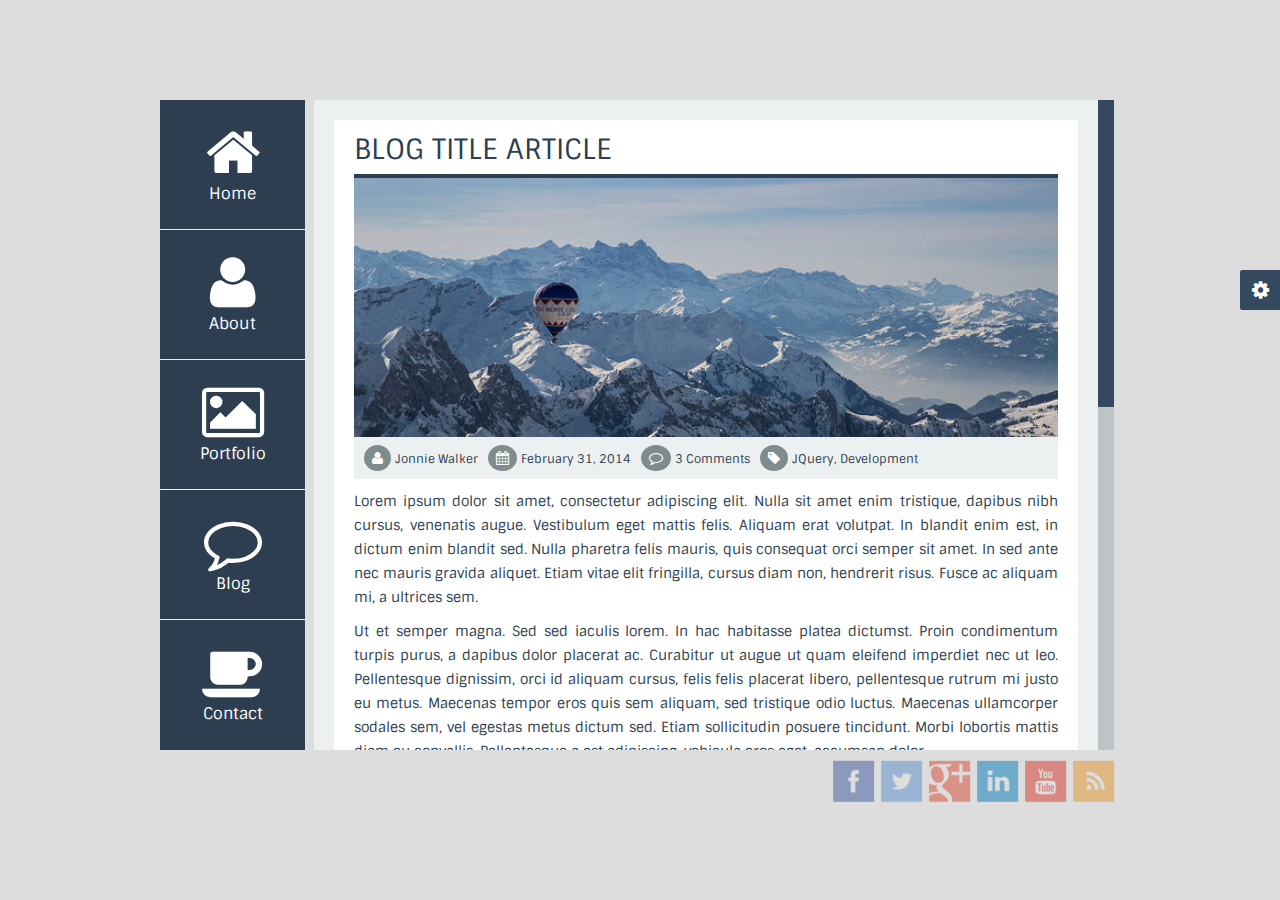
<file: single-blog.html>
<!DOCTYPE html PUBLIC "-//W3C//DTD XHTML 1.1//EN" "http://www.w3.org/TR/xhtml11/DTD/xhtml11.dtd">
<html xmlns="http://www.w3.org/1999/xhtml" xml:lang="en">
<head>
	<!-- title -->
	<title>CardCv Theme Responsive - Single Blog</title>
	<!-- metas default -->
	<meta http-equiv="content-type" content="text/html; charset=utf-8"/>
	<meta http-equiv="X-UA-Compatible" content="IE=edge,chrome=1"/>
	<meta name="viewport" content="width=device-width, initial-scale=1"/>
	<!-- style -->
	<!-- Credits: https://www.behance.net/robsonss -->
	<link rel="stylesheet" type="text/css" href="css/style.css"/>
	<!-- bootstrap -->
	<!-- Credits: http://getbootstrap.com/ -->
	<link rel="stylesheet" type="text/css" href="assets/bootstrap/css/bootstrap.css"/>
	<!-- font-awesome -->
	<!-- Credits: http://fortawesome.github.io/Font-Awesome/icons/ -->
	<link rel="stylesheet" type="text/css" href="assets/font-awesome/css/font-awesome.css"/>
	<!-- responsive-nav -->
	<!-- Credits: http://responsive-nav.com/ -->
	<link rel="stylesheet" type="text/css" href="assets/responsive-nav/css/responsive-nav.css"/>
	<!-- animations -->
	<!-- Credits: http://www.justinaguilar.com/animations/ -->
	<link rel="stylesheet" type="text/css" href="assets/justinaguilar/animations.css"/>
	<!-- mCustomScrollbar -->
	<!-- Credits: http://manos.malihu.gr/jquery-custom-content-scroller -->
	<link rel="stylesheet" type="text/css" href="assets/mCustomScrollbar/css/jquery.mCustomScrollbar.css"/>

	<!-- option color theme -->
	<!-- Credits: https://www.behance.net/robsonss -->
	<link rel="stylesheet" type="text/css" href="css/default.css" title="default"/>
	<link rel="stylesheet" type="text/css" href="css/green.css" title="green"/>
	<link rel="stylesheet" type="text/css" href="css/blue.css" title="blue"/>
	<link rel="stylesheet" type="text/css" href="css/violet.css" title="violet"/>
	<link rel="stylesheet" type="text/css" href="css/orange.css" title="orange"/>
</head>
<body>
	
	<!-- colors-switcher -->
	<div class="colors-switcher">
        <a id="show-panel" class="show-panel"><i class="fa fa-cog"></i></a>
        <span>Theme Switcher</span>
        <div class="switcher-body">
	    <p>5 Colors Theme</p>           
            <ul class="colors-list">
            	<li><a title="default" class="default" onClick="setActiveStyleSheet('default'); return false;"></a></li>
            	<li><a title="green" class="green" onClick="setActiveStyleSheet('green'); return false;"></a></li>
            	<li><a title="blue" class="blue" onClick="setActiveStyleSheet('blue'); return false;"></a></li>
            	<li><a title="violet" class="violet" onClick="setActiveStyleSheet('violet'); return false;"></a></li>
            	<li><a title="orange" class="orange" onClick="setActiveStyleSheet('orange'); return false;"></a></li>
            </ul>
	    <p>5 Background Image</p>
            <ul class="backgrounds">
            	<li class="bg1"></li>
            	<li class="bg2"></li>
            	<li class="bg3"></li>
            	<li class="bg4"></li>
            	<li class="bg5"></li>
            </ul>
        </div>
    </div>
    <!-- colors-switcher -->

	<!-- wrapper -->
	<div class="wrapper">
		
		<!-- nav -->
		<div id="nav" class="nav-collapse">
			<ul>
				<li>
					<a href="index.html"><div><i class="fa fa-home"></i></div><span>Home</span></a>
				</li>
				<li>
					<a href="about.html"><div><i class="fa fa-user"></i></div><span>About</span></a>
				</li>
				<li>
					<a href="portfolio.html"><div><i class="fa fa-picture-o"></i></div><span>Portfolio</span></a>
				</li>
				<li>
					<a href="blog.html"><div><i class="fa fa-comment-o"></i></div><span>Blog</span></a>
				</li>
				<li>
					<a href="contact.html"><div><i class="fa fa-coffee"></i></div><span>Contact</span></a>
				</li>
			</ul>
		</div>
		<!-- end nav -->

		<!-- content-page -->
		<div class="content-page">

			<!-- block-page -->
			<div class="block-page">

				<!-- blog-page -->
				<div class="blog-page slideDown">
					
					<div class="post-view">
						<h1>BLOG TITLE ARTICLE</h1>
						<div class="view-img">
							<img src="img/blog/post-four.jpg">
						</div>
						<div class="view-info">
							<ul>
								<li><i class="fa fa-user"></i> <a href="#">Jonnie Walker</a></li>
								<li><i class="fa fa-calendar"></i> <a href="#">February 31, 2014</a></li>
								<li><i class="fa fa-comment-o"></i> <a href="#">3 Comments</a></li>
								<li><i class="fa fa-tag"></i> <a href="#">JQuery, Development</a></li>
							</ul>
						</div>
						<div class="view-text">
							<p>Lorem ipsum dolor sit amet, consectetur adipiscing elit. Nulla sit amet enim tristique, dapibus nibh cursus, venenatis augue. Vestibulum eget mattis felis. Aliquam erat volutpat. In blandit enim est, in dictum enim blandit sed. Nulla pharetra felis mauris, quis consequat orci semper sit amet. In sed ante nec mauris gravida aliquet. Etiam vitae elit fringilla, cursus diam non, hendrerit risus. Fusce ac aliquam mi, a ultrices sem.</p>
							<p>Ut et semper magna. Sed sed iaculis lorem. In hac habitasse platea dictumst. Proin condimentum turpis purus, a dapibus dolor placerat ac. Curabitur ut augue ut quam eleifend imperdiet nec ut leo. Pellentesque dignissim, orci id aliquam cursus, felis felis placerat libero, pellentesque rutrum mi justo eu metus. Maecenas tempor eros quis sem aliquam, sed tristique odio luctus. Maecenas ullamcorper sodales sem, vel egestas metus dictum sed. Etiam sollicitudin posuere tincidunt. Morbi lobortis mattis diam eu convallis. Pellentesque a est adipiscing, vehicula eros eget, accumsan dolor.</p>
							<p>Morbi fringilla, urna eget viverra volutpat, orci orci sodales mauris, sit amet posuere dolor dui et felis. In velit dui, tempus ut velit eget, lacinia semper eros. Aliquam in erat pulvinar, commodo ante eget, viverra sem. Curabitur a magna placerat, dapibus elit non, rhoncus dolor. Pellentesque nunc nisi, hendrerit eget risus a, lobortis fermentum massa. Mauris aliquam blandit enim, eu rhoncus elit tempor ac. Quisque eget scelerisque enim. Nulla facilisi.</p>
							<p>In mollis nulla in arcu feugiat, vel adipiscing odio interdum. Mauris porttitor eleifend ante ac suscipit. Curabitur odio est, semper sit amet tincidunt a, fringilla quis nisl. Pellentesque ut aliquam magna, ac hendrerit lacus. Fusce consectetur luctus dui, id mollis ligula condimentum sit amet. Nullam porta non neque vitae rutrum. Sed sodales diam purus, luctus auctor augue molestie ac. Donec euismod ligula quis tortor rutrum porta. Nulla semper odio nibh, sit amet lobortis tellus tempus quis. Sed lacinia tortor eu diam elementum ultricies.</p>
							<p>Aenean lectus quam, posuere ut tortor eu, iaculis euismod turpis. Cras imperdiet volutpat fermentum. Suspendisse justo est, dictum vitae convallis ut, euismod et tellus. Duis hendrerit urna id molestie auctor. Donec dignissim turpis lacus, vehicula faucibus enim suscipit quis. Donec sed massa eget erat pharetra tincidunt. Vivamus sit amet urna blandit, iaculis metus sit amet, porta lectus. Cras sed erat quis elit vestibulum adipiscing. Praesent sapien felis, ultricies ac erat sed, interdum rhoncus libero. Aenean suscipit feugiat nulla, vitae feugiat urna tempus a. Curabitur dapibus vulputate sapien, et tempor ipsum vulputate vitae. Etiam eu feugiat massa. Cras tincidunt ligula quis accumsan lacinia.</p>
						</div>
					</div>

					<!-- autor-view -->
					<div class="autor-view">
						<div class="row">
							<div class="col-sm-3">
								<div class="profile-img">
									<img src="img/photo.jpg">
								</div>
							</div>
							<div class="col-sm-9">
								<div class="profile-text">
									<p>Lorem ipsum dolor sit amet, consectetur adipiscing elit. Nulla sit amet enim tristique, dapibus nibh cursus, venenatis augue. Vestibulum eget mattis felis. Aliquam erat volutpat. In blandit enim est, in dictum enim blandit sed. Nulla pharetra felis mauris, quis consequat orci semper sit amet. In sed ante nec mauris gravida aliquet. Etiam vitae elit fringilla, cursus diam non, hendrerit risus. Fusce ac aliquam mi, a ultrices sem.</p>
								</div>
							</div>
						</div>
					</div>
					<!-- autor-view -->

				</div>
				<!-- blog-page -->

			</div>
			<!-- block-page -->

		</div>
		<!-- end content-page -->

	</div>
	<!-- wrapper -->

	<!-- footer -->
	<div class="footer text-right">
		<div class="ul-social">
			<ul>
				<li><a href="#"><i class="icons icon-facebook"></i></a></li>
				<li><a href="#"><i class="icons icon-twitter"></i></a></li>
				<li><a href="#"><i class="icons icon-plus"></i></a></li>
				<li><a href="#"><i class="icons icon-linkedin"></i></a></li>
				<li><a href="#"><i class="icons icon-youtube"></i></a></li>
				<li><a href="#"><i class="icons icon-feed"></i></a></li>
			</ul>
		</div>
	</div>
	<!-- footer -->

	<!--[if lt IE 9]>
	<script type="text/javascript" src="js/respond.min.js"></script>
	<![endif]-->
	
	<!-- jquery -->
	<!-- Credits: http://jquery.com/ -->
	<script type="text/javascript" src="js/jquery.min.js"></script>
	<!-- Custom CardCv -->
	<!-- Credits: https://www.behance.net/robsonss -->
	<script type="text/javascript" src="js/custom.js"></script>
	<!-- styleswitcher -->
	<!-- Credits: https://www.behance.net/robsonss -->
	<script type="text/javascript" src="js/styleswitcher.js"></script>
	<!-- mCustomScrollbar -->
	<!-- Credits: http://manos.malihu.gr/jquery-custom-content-scroller -->
	<script type="text/javascript" src="assets/mCustomScrollbar/js/jquery.mCustomScrollbar.concat.min.js"></script>
	<!-- responsive-nav -->
	<!-- Credits: http://responsive-nav.com/ -->
	<script type="text/javascript" src="assets/responsive-nav/js/responsive-nav.js"></script>
	<!-- responsive-nav -->
	<script type="text/javascript">
	var navigation = responsiveNav(".nav-collapse"); // function nav responsive
    </script>
</body>
</html>
</file>
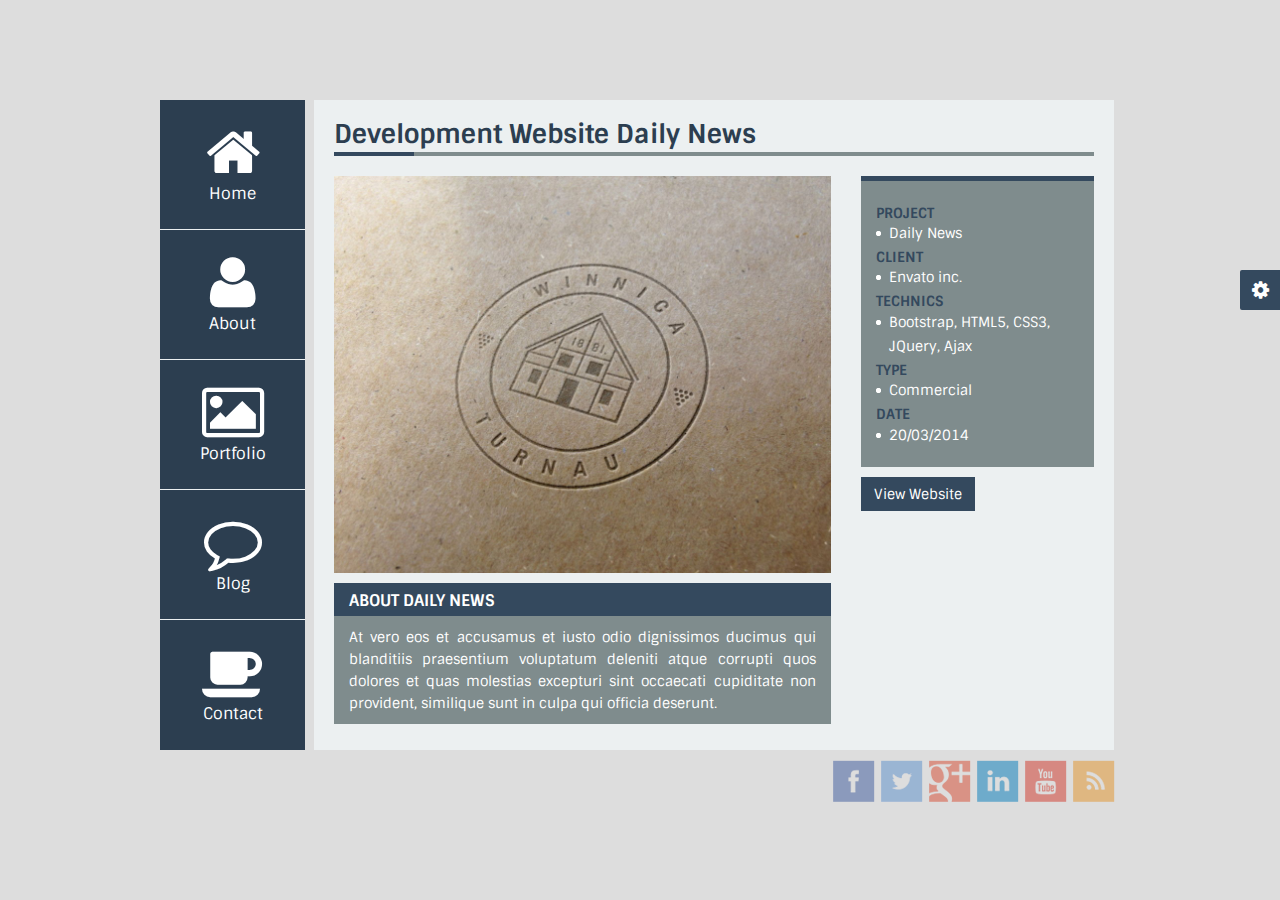
<file: single-portfolio.html>
<!DOCTYPE html PUBLIC "-//W3C//DTD XHTML 1.1//EN" "http://www.w3.org/TR/xhtml11/DTD/xhtml11.dtd">
<html xmlns="http://www.w3.org/1999/xhtml" xml:lang="en">
<head>
	<!-- title -->
	<title>CardCv Theme Responsive - Single Portfolio</title>
	<!-- metas default -->
	<meta http-equiv="content-type" content="text/html; charset=utf-8"/>
	<meta http-equiv="X-UA-Compatible" content="IE=edge,chrome=1"/>
	<meta name="viewport" content="width=device-width, initial-scale=1"/>
	<!-- style -->
	<!-- Credits: https://www.behance.net/robsonss -->
	<link rel="stylesheet" type="text/css" href="css/style.css"/>
	<!-- bootstrap -->
	<!-- Credits: http://getbootstrap.com/ -->
	<link rel="stylesheet" type="text/css" href="assets/bootstrap/css/bootstrap.css"/>
	<!-- font-awesome -->
	<!-- Credits: http://fortawesome.github.io/Font-Awesome/icons/ -->
	<link rel="stylesheet" type="text/css" href="assets/font-awesome/css/font-awesome.css"/>
	<!-- responsive-nav -->
	<!-- Credits: http://responsive-nav.com/ -->
	<link rel="stylesheet" type="text/css" href="assets/responsive-nav/css/responsive-nav.css"/>
	<!-- animations -->
	<!-- Credits: http://www.justinaguilar.com/animations/ -->
	<link rel="stylesheet" type="text/css" href="assets/justinaguilar/animations.css"/>
	<!-- mCustomScrollbar -->
	<!-- Credits: http://manos.malihu.gr/jquery-custom-content-scroller -->
	<link rel="stylesheet" type="text/css" href="assets/mCustomScrollbar/css/jquery.mCustomScrollbar.css"/>

	<!-- option color theme -->
	<!-- Credits: https://www.behance.net/robsonss -->
	<link rel="stylesheet" type="text/css" href="css/default.css" title="default"/>
	<link rel="stylesheet" type="text/css" href="css/green.css" title="green"/>
	<link rel="stylesheet" type="text/css" href="css/blue.css" title="blue"/>
	<link rel="stylesheet" type="text/css" href="css/violet.css" title="violet"/>
	<link rel="stylesheet" type="text/css" href="css/orange.css" title="orange"/>
</head>
<body>
	
	<!-- colors-switcher -->
	<div class="colors-switcher">
        <a id="show-panel" class="show-panel"><i class="fa fa-cog"></i></a>
        <span>Theme Switcher</span>
        <div class="switcher-body">
	    <p>5 Colors Theme</p>           
            <ul class="colors-list">
            	<li><a title="default" class="default" onClick="setActiveStyleSheet('default'); return false;"></a></li>
            	<li><a title="green" class="green" onClick="setActiveStyleSheet('green'); return false;"></a></li>
            	<li><a title="blue" class="blue" onClick="setActiveStyleSheet('blue'); return false;"></a></li>
            	<li><a title="violet" class="violet" onClick="setActiveStyleSheet('violet'); return false;"></a></li>
            	<li><a title="orange" class="orange" onClick="setActiveStyleSheet('orange'); return false;"></a></li>
            </ul>
	    <p>5 Background Image</p>
            <ul class="backgrounds">
            	<li class="bg1"></li>
            	<li class="bg2"></li>
            	<li class="bg3"></li>
            	<li class="bg4"></li>
            	<li class="bg5"></li>
            </ul>
        </div>
    </div>
    <!-- colors-switcher -->

	<!-- wrapper -->
	<div class="wrapper">
		
		<!-- nav -->
		<div id="nav" class="nav-collapse">
			<ul>
				<li>
					<a href="index.html"><div><i class="fa fa-home"></i></div><span>Home</span></a>
				</li>
				<li>
					<a href="about.html"><div><i class="fa fa-user"></i></div><span>About</span></a>
				</li>
				<li>
					<a href="portfolio.html"><div><i class="fa fa-picture-o"></i></div><span>Portfolio</span></a>
				</li>
				<li>
					<a href="blog.html"><div><i class="fa fa-comment-o"></i></div><span>Blog</span></a>
				</li>
				<li>
					<a href="contact.html"><div><i class="fa fa-coffee"></i></div><span>Contact</span></a>
				</li>
			</ul>
		</div>
		<!-- end nav -->

		<!-- content-page -->
		<div class="content-page">

			<!-- block-page -->
			<div class="block-page">

				<!-- title-page -->
				<div class="title-page">
					<h2>Development Website Daily News</h2>
				</div>

				<!-- row -->
				<div class="row">
					<div class="col-sm-8">
						<!-- portfolioSigle -->
						<div class="portfolioSigle">
							<img src="img/portfolio/thumb3.jpg"/>
						</div>
						<!-- end portfolioSigle -->
					</div>

					<div class="col-sm-4">
						<!-- portfolioSigle -->
						<div class="portfolioSigle info">
							<ul>
								<li><h4>Project</h4><span>Daily News</span></li>
								<li><h4>Client</h4><span>Envato inc.</span></li>
								<li><h4>Technics</h4><span>Bootstrap, HTML5, CSS3, JQuery, Ajax</span></li>
								<li><h4>Type</h4><span>Commercial</span></li>
								<li><h4>Date</h4><span>20/03/2014</span></li>
							</ul>
						</div>
						<!-- end portfolioSigle -->

						<!-- view website -->
						<a href="#" class="btn-hard">View Website</a>
						<!-- view website -->
					</div>

				</div>
				<!-- end row -->

				<!-- row -->
				<div class="row">
					<div class="col-sm-8">
						<div class="portfolioSigle about">
							<div class="title">About Daily News</div>
							<div class="body">
								<p>At vero eos et accusamus et iusto odio dignissimos ducimus qui blanditiis praesentium voluptatum deleniti atque corrupti quos dolores et quas molestias excepturi sint occaecati cupiditate non provident, similique sunt in culpa qui officia deserunt.</p>
							</div>
						</div>
					</div>
				</div>
				<!-- end row -->

			</div>
			<!-- block-page -->

		</div>
		<!-- end content-page -->

	</div>
	<!-- wrapper -->

	<!-- footer -->
	<div class="footer text-right">
		<div class="ul-social">
			<ul>
				<li><a href="#"><i class="icons icon-facebook"></i></a></li>
				<li><a href="#"><i class="icons icon-twitter"></i></a></li>
				<li><a href="#"><i class="icons icon-plus"></i></a></li>
				<li><a href="#"><i class="icons icon-linkedin"></i></a></li>
				<li><a href="#"><i class="icons icon-youtube"></i></a></li>
				<li><a href="#"><i class="icons icon-feed"></i></a></li>
			</ul>
		</div>
	</div>
	<!-- footer -->

	<!--[if lt IE 9]>
	<script type="text/javascript" src="js/respond.min.js"></script>
	<![endif]-->
	
	<!-- jquery -->
	<!-- Credits: http://jquery.com/ -->
	<script type="text/javascript" src="js/jquery.min.js"></script>
	<!-- Custom CardCv -->
	<!-- Credits: https://www.behance.net/robsonss -->
	<script type="text/javascript" src="js/custom.js"></script>
	<!-- styleswitcher -->
	<!-- Credits: https://www.behance.net/robsonss -->
	<script type="text/javascript" src="js/styleswitcher.js"></script>
	<!-- mCustomScrollbar -->
	<!-- Credits: http://manos.malihu.gr/jquery-custom-content-scroller -->
	<script type="text/javascript" src="assets/mCustomScrollbar/js/jquery.mCustomScrollbar.concat.min.js"></script>
	<!-- responsive-nav -->
	<!-- Credits: http://responsive-nav.com/ -->
	<script type="text/javascript" src="assets/responsive-nav/js/responsive-nav.js"></script>
	<!-- responsive-nav -->
	<script type="text/javascript">
	var navigation = responsiveNav(".nav-collapse"); // function nav responsive
    </script>
</body>
</html>
</file>
<file: css/style.css>
/*==========================================================*/
/* CSS Document - Developed by https://www.behance.net/robsonss  */
/*========================================================*/

/* ----- google fonts -----*/
@import url(http://fonts.googleapis.com/css?family=Sintony:400,700);

body{
	font-family: 'Sintony', sans-serif;
	background-color: #ddd;
	line-height: 24px;
	font-size: 14px;
	color: #2c3e50;
	padding: 0;
	margin: 0;
}

/* ----- wrapper ----- */

.wrapper{
	width: 960px;
	margin: 100px auto 0px;
}

/* ----- nav ----- */

#nav{
	width: 150px;
	display: inline-block;
	padding: 0 5px 0 0;
	vertical-align: top;
	margin-bottom: 10px;
}

#nav ul{
	list-style-type: none;
	padding: 0;
	margin: 0;
}

#nav ul li{
	background-color: #2C3E50;
	height: 130px;
	text-align: center;
	border-bottom: 1px solid #ECF0F1;
}

#nav ul li:last-child{
	border: 0;
}

#nav ul li:hover{
	background-color: #34495E;
	-webkit-transition: all 0.4s linear;
	-moz-transition: all 0.4s linear;
	-o-transition: all 0.4s linear;
	transition: all 0.4s linear;
}

#nav ul li:hover div{
	color: #ECF0F1;
}

#nav ul li a{
	text-decoration: none;
	font-weight: 300;
	font-size: 16px;
	color: #fff;
	display: block;
	position: relative;
	top: 24px;
}

#nav ul li a div{
	font-size: 58px;
	color: #fff;
}

#nav ul li a div span{
	font-size: 16px;
	color: #fff;
}

/* ----- content-page ----- */

.content-page{
	background-color: #ECF0F1;
	display: inline-block;
	padding: 0px;
	width: 800px;
	height: 650px;
	overflow: auto; /* PERSONALIZAR O SCROLL DEPOIS */
}

.content-page h2{
	margin: 0 0 15px;
	font-size: 24px;
	font-weight: 700;
}

/* ----- block-page ----- */

.block-page{
	background-color: #ECF0F1;
	padding: 20px;
}

.block-page h2{
	margin: 0 0 15px;
	font-size: 24px;
	font-weight: 700;
}

/* ----- card ----- */

.card{
	width: 760px;
	display: table;
	clear: both;
	margin-bottom: 20px;
}

.card .image{
	width: 280px;
	height: 280px;
	background-color: #ddd;
	float: left;
}

.card .info{
	background-color: #34495E;
	min-height: 280px;
	max-height: 280px;
	width: 480px;
	padding: 20px;
	float: right;
	color: #fff;
}

.card .info h1{
	text-transform: uppercase;
	font-weight: 700;
	font-size: 32px;
	margin: 0 0 5px;
}

.card .info p{
	text-transform: uppercase;
	font-size: 18px;
}

.card .info hr{
	background-color: #ECF0F1;
	height: 2px;
	border: 0;
}

.card .info .text{

}

.card .info .text p{
	font-size: 14px;
	text-align: justify;
	text-transform: none;
}

/* ----- title-page -----*/

.title-page{
	border-bottom: 4px solid #7F8C8D;
	margin-bottom: 20px;
	position: relative;
}

.title-page:before{
	content: "";
	width: 80px;
	height: 4px;
	bottom: -4px;
	display: block;
	position: absolute;
	background-color: #2C3E50;
}

.title-page h2{
	margin: 0 0 3px;
	font-size: 26px;
	font-weight: 700;
}

/* ----- subtitle-page -----*/

.subtitle-page{

}

.subtitle-page h3{
	font-size: 20px;
}

/* ----- whatdo -----*/

.whatdo{
	margin: 25px 0;
	text-align: center;
}

.whatdo .circle{
	background-color: #7F8C8D;
	padding: 40px 0px;
	margin: 0px auto;
	text-align: center;
	font-size: 68px;
	width: 160px;
	height: 160px;
	color: #fff;
	-webkit-border-radius: 50%;
	-moz-border-radius: 50%;
	border-radius: 50%;
	border: 6px solid #34495E;
}

.whatdo .circle:hover{
	background-color: #34495E;
	border:6px solid #7F8C8D;
	-webkit-transition: 0.6s ease;
	-moz-transition: 0.6s ease;
	-o-transition: 0.6s ease;
	-ms-transition: 0.6s ease;
	transition: 0.6s ease;
}

.whatdo h4{
	text-align: center;
	font-weight: 700;
	text-transform: uppercase;
	margin: 15px 0;
}

/* ----- portfolioSigle portfolio -----*/

.portfolioSigle{
	margin-bottom: 10px;
}

.portfolioSigle img{
	width: 100%;
	max-height: 400px;
}

.portfolioSigle.info{
	border-top: 5px solid #2C3E50;
	background-color: #7F8C8D;
	padding: 20px 15px;
}

.portfolioSigle.info ul{
	margin: 0;
	padding: 0;
	list-style-type: none;
}

.portfolioSigle.info ul li{
	color: #fff;
	padding: 5px 0 0;
}

.portfolioSigle.info h4{
	font-size: 14px;
	color: #34495e;
	margin: 0px;
	text-transform: uppercase;
	font-weight: 700;
}

.portfolioSigle.info span{
	padding: 0 0px 0 13px;
	background: url(../img/common/bullet-white-5x.png) no-repeat 0 10px;
	display: table;
}

.portfolioSigle.about{
	background-color: #7F8C8D;
	color: #fff;
	margin-bottom: 0px;
}

.portfolioSigle.about .title{
	text-transform: uppercase;
	background-color: #2C3E50;
	color: #fff;
	padding: 6px 15px 3px;
	font-size: 16px;
	font-weight: 700;
}

.portfolioSigle.about .body{
	background-color: #7F8C8D;
	color: #fff;
	padding: 10px 15px;
	text-align: justify;
}

.portfolioSigle.about .body p:last-child{
	margin: 0;
	line-height: 22px;
}

/* ----- about elements for page about and resume----- */

.about-resume{
	background-color: #7F8C8D;
	color: #fff;
	padding: 20px;
	margin-bottom: 20px;
}

.about-resume p{
	margin: 0;
}

.about-career{

}

.about-career h2{
	margin: 0 0 15px;
	font-size: 24px;
	font-weight: 700;
}

.about-career .column{
	border-left: 3px solid #2C3E50;
	background-color: #BDC3C7;
	padding: 10px 10px 6px;
	margin-bottom: 15px;
}

.about-career .column h2{
	font-size: 16px;
	margin: 0 0 4px;
	font-weight: 700;
}

.about-career .column .main h2{
	display: inline-block;
}

.about-career .column .main span{
	display: inline-block;
	font-weight: 300;
	font-size: 14px;
	float: right;
}

.about-career .column h3{
	font-size: 13px;
	margin: 0;
	font-weight: 700;
}

.about-career .column p{
	margin: 0;
	font-size: 12px;
	line-height: 19px;
	font-family: sans-serif;
	text-align: justify;
}

.about-skill{

}

.about-skill h5{
	margin: 0 0 3px;
	font-size: 16px;
	font-weight: 600;
}

.about-skill h5 span{
	font-weight: normal;
	float: right;
}

/* ----- maps contact -----*/

.maps{
	width: 100%;
	height: 250px;
	-webkit-box-shadow: 0px 1px 3px 3px rgba(0,0,0,0.175);
	box-shadow: 0px 1px 3px 3px rgba(0,0,0,0.175);
}

/* ----- adress contact -----*/

.adress{
	margin: 55px 0 0;
}

.adress .column{
	border-left: 3px solid #2C3E50;
	background-color: #BDC3C7;
	padding: 10px 10px 6px;
	margin-bottom: 20px;
}

.adress .column h2{
	font-size: 18px;
	margin: 0 0 4px;
	font-style: italic;
	font-weight: 700;
}

.adress .column h3{
	font-size: 14px;
	margin: 0 0 4px;
	font-style: italic;
	font-weight: 700;
}

/* ----- blog elements -----*/

.blog-page{
	margin: 0px auto;
}

.blog-page .post-view{
	padding: 15px 20px;
	background-color: #FFF;
	margin-bottom: 30px;
}

.blog-page .post-view h1{
	font-size: 28px;
	margin: 0 0 8px;
	text-transform: uppercase;
}

.blog-page .post-view h1 a{
	text-decoration: none;
	color: #2c3e50;
}

.blog-page .post-view .view-img{
	border-top: 4px solid #2C3E50;
}

.blog-page .post-view .view-img img{
	width: 100%;
	max-height: 300px;
}

.blog-page .post-view .view-text{
	padding: 10px 0 0;
	text-align: justify;
}

.blog-page .post-view .view-text p:last-child{
	margin: 0;
}

.blog-page .post-view .view-info{
	padding: 8px 10px 8px;
	background-color: #ecf0f1;
}

.blog-page .post-view .view-info ul{
	margin: 0;
	padding: 0;
	list-style-type: none;
}

.blog-page .post-view .view-info ul li{
	padding: 0px 6px 0px 0;
	display: inline-block;
}

.blog-page .post-view .view-info ul li a{
	font-size: 12px;
	color: #2c3e50;
	text-decoration: none;
}

.blog-page .post-view .view-info ul li i{
	background-color: #7F8C8D;
	padding: 6px 8px;
	margin: 0px auto;
	text-align: center;
	font-size: 14px;
	color: #fff;
	-webkit-border-radius: 50%;
	-moz-border-radius: 50%;
	border-radius: 50%;
}

.autor-view{
	background-color: #fff;
	padding: 15px 20px;
}

.autor-view .profile-img{

}

.autor-view .profile-img img{
	width: 100%;
	-webkit-border-radius: 50%;
	-moz-border-radius: 50%;
	border-radius: 50%;
}

.autor-view .profile-text{
	vertical-align: middle;
	text-align: justify;
}

/* ----- form-contact -----*/

.form-contact{
	margin: 30px 0 0;
}

.form-contact .group{
	margin-bottom: 10px;
}

.form-contact form label{
	display: block;
	font-weight: normal;
	margin: 0;
}

.form-contact form textarea{
	height: auto !important;
	resize:none;
}

.form-contact form .form-input{
	display: block;
	width: 100%;
	height: 34px;
	padding: 6px 12px;
	color: #2c3e50;
	background-color: #fff;
	background-image: none;
	border: 1px solid #ccc;
	-webkit-box-shadow: inset 0 1px 1px rgba(0,0,0,.075);
	box-shadow: inset 0 1px 1px rgba(0,0,0,.075);
}

.form-contact form .form-input:focus{
	outline: 0;
	border:1px solid #2c3e50;
	-webkit-transition: 0.8s ease;
	-moz-transition: 0.8s ease;
	-o-transition: 0.8s ease;
	-ms-transition: 0.8s ease;
	transition: 0.8s ease;
}

/* ----- buttons -----*/

.btn-hard{
	display: inline-block;
	margin-bottom: 0;
	font-weight: 400;
	text-align: center;
	vertical-align: middle;
	cursor: pointer;
	background-image: none;
	border: 1px solid transparent;
	white-space: nowrap;
	padding: 6px 12px;
	margin-bottom: 10px;
	font-size: 14px;
	line-height: 1.42857143;
	background-color: #34495E;
	color: #fff;
}

.btn-hard:hover{
	background-color: #2C3E50;
	text-decoration: none;
	color: #fff;
	-webkit-transition: all 0.4s linear;
	-moz-transition: all 0.4s linear;
	-o-transition: all 0.4s linear;
	transition: all 0.4s linear;
}

/* ----- Progress-Bar for skills ----- */

.progressbar{
	height: 20px;
	margin-bottom: 20px;
	overflow: hidden;
	background-color: #BDC3C7;
	-webkit-box-shadow: inset 0 1px 2px rgba(0, 0, 0, .1);
	box-shadow: inset 0 1px 2px rgba(0, 0, 0, .1);
}

.progressbar .prog{
	width: 0;
	height: 100%;
	font-size: 12px;
	line-height: 20px;
	color: #fff;
	text-align: right;
	background-color: #2C3E50;
	-webkit-box-shadow: inset 0 -1px 0 rgba(0,0,0,.15);
	box-shadow: inset 0 -1px 0 rgba(0,0,0,.15);
	transition: width .6s ease;
	-moz-transition: width .6s ease;
	-webkit-transition: width .6s ease;
	-o-transition: width .6s ease;
	-ms-transition: width .6s ease;
}

.progressbar-default {
	background-color: #2C3E50;
}

/* ----- footer -----*/

.footer{
	width: 960px;
	margin: 0px auto;
	margin-bottom: 20px;
	padding: 0px 0;
}

.ul-social{
	display: inline-block;
	padding: 0 4px;
}

.ul-social ul{
	margin: 0;
	padding: 0;
	list-style-type: none;
}

.ul-social ul li{
	display: inline-block;
}

.ul-social .icons {
	background: url('../img/common/social-media.png') no-repeat;
	display: inline-block;
	vertical-align: middle;
	opacity: 0.5;
	-moz-opacity:0.5;
	-khtml-opacity: 0.5;
	-ms-filter:"progid:DXImageTransform.Microsoft.Alpha(Opacity=50)";
}

.ul-social .icons:hover {
	opacity: 1;
	-moz-opacity: 1;
	-khtml-opacity: 1;
	-ms-filter:"progid:DXImageTransform.Microsoft.Alpha(Opacity=100)";
	-webkit-transition: all 0.3s linear;
	-moz-transition: all 0.3s linear;
	-o-transition: all 0.3s linear;
	transition: all 0.3s linear;
}

.ul-social .icons.icon-facebook {
	background-position: -4px -9px;
	width: 44px;
	height: 44px;
}

.ul-social .icons.icon-twitter {
	background-position: -53px -9px;
	width: 44px;
	height: 44px;
}

.ul-social .icons.icon-plus {
	background-position: -102px -9px;
	width: 44px;
	height: 44px;
}

.ul-social .icons.icon-linkedin {
	background-position: -151px -9px;
	width: 44px;
	height: 44px;
}

.ul-social .icons.icon-youtube {
	background-position: -202px -9px;
	width: 44px;
	height: 44px;
}

.ul-social .icons.icon-feed {
	background-position: -251px -9px;
	width: 44px;
	height: 44px;
}

/*==========================================================*/
/*                     Elements Responsives                */
/*========================================================*/

/* ----- content-page responsive -----*/

@media (max-width: 768px) {
  .content-page {
    display: block;
    width: 100%;
    height: auto;
  }
}

/* ----- wrapper responsive  -----*/

@media (max-width: 768px) {
  .wrapper {
    display: block;
    width: 100%;
    margin: 20px auto;
  }
}

/* ----- footer responsive  -----*/

@media (max-width: 768px) {
  .footer {
    display: block;
    width: 100%;
    margin: 10px auto;
  }
}

/* ----- card responsive  -----*/

@media (max-width: 768px) {
	.card {
		width: 100%;
		display: table;
		clear: both;
		margin-bottom: 20px;
	}

	.card .image{
		display: block;
		width: 100%;
		height: 100%;
		background-color: #ddd;
	}

	.card .image img{
		width: 100%;
	}

	.card .info{
		display: block;
		min-height: 280px;
		max-height: 100%;
		width: 100%;
		padding: 20px;
		color: #fff;
	}

}

/* ----- nav  -----*/

@media (max-width: 748px) {
	#nav{
		width: 100%;
		display: block;
		padding: 0 5px 0 0;
		vertical-align: top;
	}

	#nav ul li{
		background-color: #2C3E50;
		height: 130px;
		text-align: center;
		border-bottom: 1px solid #ECF0F1;
	}

	#nav ul li a{
		text-decoration: none;
		font-weight: 300;
		font-size: 16px;
		color: #fff;
		display: block;
		position: relative;
		top: 24px;
	}
}

@media only screen and (min-width: 768px) and (max-width: 800px) {
	#nav{
		width: 100%;
		display: block;
		padding: 0 5px 0 0;
		vertical-align: top;
	}
}

/* ----- blog elements - view-info ul li -----*/
@media (max-width: 748px) {
	.blog-page .post-view .view-info ul li{
		padding: 0px 6px 6px 0px;
	}

	.blog-page .post-view .view-info ul li:last-child{
		padding: 0px 6px 0px 0px;
	}
}

/* ----- blog elements - profile-img img -----*/
@media only screen and (min-width: 480px) and (max-width: 600px) {
	.autor-view .profile-img img{
		width: 198px;
		height: 198px;
		margin-left:auto;
		margin-right: auto;
		display: block;
		-webkit-border-radius: 50%;
		-moz-border-radius: 50%;
		border-radius: 50%;
	}
}


/*==========================================================*/
/* ================== Style Colors Theme ================= */
/*========================================================*/

.colors-switcher {
	width: 200px;
	position: fixed;
	z-index: 1993;
	top: 30%;
	right: 0;
	background-color: #fff;
	-webkit-transition: all .4s ease-in-out;
	-moz-transition: all .4s ease-in-out;
	-ms-transition: all .4s ease-in-out;
	-o-transition: all .4s ease-in-out;
	transition: all .4s ease-in-out;
}

.colors-switcher span {
	background: #34495E;
	color: #fff;
	float: left;
	width: 100%;
	line-height: 40px;
	text-transform: uppercase;
}

.switcher-body {
	float: left;
	width: 100%;
	border: 1px solid #F1F1F1;
}

.switcher-body > p {
	font-size: 14px;
	line-height: 100%;
	padding: 15px 12px;
	border-top: 1px solid #f1f1f1;
	color: #777;
	margin: 0;
	line-height: 16px;
}

.colors-switcher #show-panel {
	position: absolute;
	left: -40px;
	top: 0;
	width: 40px;
	height: 40px;
	z-index: 9999;
	display: block;
	background-color: #34495E;
	border-radius: 2px 0 0 2px;
	border-right: none;
	cursor: pointer;
	text-align: center;
}

.colors-switcher #show-panel i {
    color: #fff;
    font-size: 20px;
    line-height: 40px;
}

.colors-switcher .colors-list {
	margin: 0;
	padding: 10px 12px;
	display: inline-block;
	vertical-align: middle;
	position: relative;
	border-top: 1px solid #f1f1f1;
}

.colors-switcher .colors-list li {
	float: left;
	display: block;
	width: 30px;
	height: 26px;
	margin: 2px 2px 0;
}

.colors-switcher .colors-list li a {
	transition: all 0.2s linear;
	-moz-transition: all 0.2s linear;
	-webkit-transition: all 0.2s linear;
	-o-transition: all 0.2s linear;
	cursor: pointer;
	border-width: 2px;
	border-style: solid;
	border-color: #fff;
	display: block;
	height: 28px;
}
.colors-switcher .colors-list a:hover {box-shadow: inset 0 0 0 1px #FFFFFF;}
.colors-switcher .colors-list a.default {background-color:#34495E; border-color: #34495E;}
.colors-switcher .colors-list a.green {background-color:#27ae60; border-color: #27ae60;}
.colors-switcher .colors-list a.blue {background-color:#2980b9; border-color: #2980b9;}
.colors-switcher .colors-list a.violet {background-color:#8e44ad; border-color: #8e44ad;}
.colors-switcher .colors-list a.orange {background-color:#e67e22; border-color: #e67e22;}

.switcher-body .backgrounds {
	margin: 0;
	padding: 10px 12px;
	display: inline-block;
	position: relative;
	border-top: 1px solid #f1f1f1;
}

.colors-switcher .backgrounds li {
	cursor: pointer;
	float: left;
	display: block;
	width: 30px;
	height: 28px;
	margin: 2px;
	border: 2px solid #ddd;
}

.colors-switcher .backgrounds li:hover {
	border: 2px solid #888;
}

.colors-switcher .backgrounds li.bg1 { background-image: url("../img/bgs/bg1.png"); }
.colors-switcher .backgrounds li.bg2 { background-image: url("../img/bgs/bg2.png"); }
.colors-switcher .backgrounds li.bg3 { background-image: url("../img/bgs/bg3.png"); }
.colors-switcher .backgrounds li.bg4 { background-image: url("../img/bgs/bg4.png"); }
.colors-switcher .backgrounds li.bg5 { background-image: url("../img/bgs/bg5.png"); }
</file>
<file: assets/responsive-nav/css/responsive-nav.css>
/*! responsive-nav.js 1.0.32 by @viljamis */

.nav-collapse ul {
  margin: 0;
  padding: 0;
  width: 100%;
  display: block;
  list-style: none;
}

.nav-collapse li {
  width: 100%;
  display: block;
}

.js .nav-collapse {
  clip: rect(0 0 0 0);
  max-height: 0;
  position: absolute;
  display: block;
  overflow: hidden;
  zoom: 1;
}

.nav-collapse.opened {
  max-height: 9999px;
}

.disable-pointer-events {
  pointer-events: none !important;
}

.nav-toggle {
  background: #FFF url(../img/nav-default.png) no-repeat 48% 49%;
  display: inline-block;
  text-indent: -9999px;
  margin-bottom: 10px;
  position: relative;
  overflow: hidden;
  height: 44px;
  width: 54px;
  left: 10px;
  -webkit-touch-callout: none;
  -webkit-user-select: none;
  -moz-user-select: none;
  -ms-user-select: none;
  user-select: none;
}

.nav-toggle{
  text-decoration: none;
  color: #fff;
  position: relative;
  text-indent: -99999999px;
}

.nav-toggle:hover{
  text-decoration: none;
  color: #fff;
}

@media screen and (min-width: 50em) {
  .js .nav-collapse {
    position: relative;
  }
  .js .nav-collapse.closed {
    max-height: none;
  }
  .nav-toggle {
    display: none;
  }
}
</file>
<file: assets/justinaguilar/animations.css>
/*
==============================================
CSS3 ANIMATION CHEAT SHEET
==============================================

Made by Justin Aguilar

www.justinaguilar.com/animations/

Questions, comments, concerns, love letters:
justin@justinaguilar.com
==============================================
*/

/*
==============================================
slideDown
==============================================
*/


.slideDown{
	animation-name: slideDown;
	-webkit-animation-name: slideDown;	

	animation-duration: 1s;	
	-webkit-animation-duration: 1s;

	animation-timing-function: ease;	
	-webkit-animation-timing-function: ease;	

	visibility: visible !important;						
}

@keyframes slideDown {
	0% {
		transform: translateY(-100%);
	}
	50%{
		transform: translateY(8%);
	}
	65%{
		transform: translateY(-4%);
	}
	80%{
		transform: translateY(4%);
	}
	95%{
		transform: translateY(-2%);
	}			
	100% {
		transform: translateY(0%);
	}		
}

@-webkit-keyframes slideDown {
	0% {
		-webkit-transform: translateY(-100%);
	}
	50%{
		-webkit-transform: translateY(8%);
	}
	65%{
		-webkit-transform: translateY(-4%);
	}
	80%{
		-webkit-transform: translateY(4%);
	}
	95%{
		-webkit-transform: translateY(-2%);
	}			
	100% {
		-webkit-transform: translateY(0%);
	}	
}

/*
==============================================
slideUp
==============================================
*/


.slideUp{
	animation-name: slideUp;
	-webkit-animation-name: slideUp;	

	animation-duration: 1s;	
	-webkit-animation-duration: 1s;

	animation-timing-function: ease;	
	-webkit-animation-timing-function: ease;

	visibility: visible !important;			
}

@keyframes slideUp {
	0% {
		transform: translateY(100%);
	}
	50%{
		transform: translateY(-8%);
	}
	65%{
		transform: translateY(4%);
	}
	80%{
		transform: translateY(-4%);
	}
	95%{
		transform: translateY(2%);
	}			
	100% {
		transform: translateY(0%);
	}	
}

@-webkit-keyframes slideUp {
	0% {
		-webkit-transform: translateY(100%);
	}
	50%{
		-webkit-transform: translateY(-8%);
	}
	65%{
		-webkit-transform: translateY(4%);
	}
	80%{
		-webkit-transform: translateY(-4%);
	}
	95%{
		-webkit-transform: translateY(2%);
	}			
	100% {
		-webkit-transform: translateY(0%);
	}	
}

/*
==============================================
slideLeft
==============================================
*/


.slideLeft{
	animation-name: slideLeft;
	-webkit-animation-name: slideLeft;	

	animation-duration: 1s;	
	-webkit-animation-duration: 1s;

	animation-timing-function: ease-in-out;	
	-webkit-animation-timing-function: ease-in-out;		

	visibility: visible !important;	
}

@keyframes slideLeft {
	0% {
		transform: translateX(150%);
	}
	50%{
		transform: translateX(-8%);
	}
	65%{
		transform: translateX(4%);
	}
	80%{
		transform: translateX(-4%);
	}
	95%{
		transform: translateX(2%);
	}			
	100% {
		transform: translateX(0%);
	}
}

@-webkit-keyframes slideLeft {
	0% {
		-webkit-transform: translateX(150%);
	}
	50%{
		-webkit-transform: translateX(-8%);
	}
	65%{
		-webkit-transform: translateX(4%);
	}
	80%{
		-webkit-transform: translateX(-4%);
	}
	95%{
		-webkit-transform: translateX(2%);
	}			
	100% {
		-webkit-transform: translateX(0%);
	}
}

/*
==============================================
slideRight
==============================================
*/


.slideRight{
	animation-name: slideRight;
	-webkit-animation-name: slideRight;	

	animation-duration: 1s;	
	-webkit-animation-duration: 1s;

	animation-timing-function: ease-in-out;	
	-webkit-animation-timing-function: ease-in-out;		

	visibility: visible !important;	
}

@keyframes slideRight {
	0% {
		transform: translateX(-150%);
	}
	50%{
		transform: translateX(8%);
	}
	65%{
		transform: translateX(-4%);
	}
	80%{
		transform: translateX(4%);
	}
	95%{
		transform: translateX(-2%);
	}			
	100% {
		transform: translateX(0%);
	}	
}

@-webkit-keyframes slideRight {
	0% {
		-webkit-transform: translateX(-150%);
	}
	50%{
		-webkit-transform: translateX(8%);
	}
	65%{
		-webkit-transform: translateX(-4%);
	}
	80%{
		-webkit-transform: translateX(4%);
	}
	95%{
		-webkit-transform: translateX(-2%);
	}			
	100% {
		-webkit-transform: translateX(0%);
	}
}

/*
==============================================
slideExpandUp
==============================================
*/


.slideExpandUp{
	animation-name: slideExpandUp;
	-webkit-animation-name: slideExpandUp;	

	animation-duration: 1.6s;	
	-webkit-animation-duration: 1.6s;

	animation-timing-function: ease-out;	
	-webkit-animation-timing-function: ease -out;

	visibility: visible !important;	
}

@keyframes slideExpandUp {
	0% {
		transform: translateY(100%) scaleX(0.5);
	}
	30%{
		transform: translateY(-8%) scaleX(0.5);
	}	
	40%{
		transform: translateY(2%) scaleX(0.5);
	}
	50%{
		transform: translateY(0%) scaleX(1.1);
	}
	60%{
		transform: translateY(0%) scaleX(0.9);		
	}
	70% {
		transform: translateY(0%) scaleX(1.05);
	}			
	80%{
		transform: translateY(0%) scaleX(0.95);		
	}
	90% {
		transform: translateY(0%) scaleX(1.02);
	}	
	100%{
		transform: translateY(0%) scaleX(1);		
	}
}

@-webkit-keyframes slideExpandUp {
	0% {
		-webkit-transform: translateY(100%) scaleX(0.5);
	}
	30%{
		-webkit-transform: translateY(-8%) scaleX(0.5);
	}	
	40%{
		-webkit-transform: translateY(2%) scaleX(0.5);
	}
	50%{
		-webkit-transform: translateY(0%) scaleX(1.1);
	}
	60%{
		-webkit-transform: translateY(0%) scaleX(0.9);		
	}
	70% {
		-webkit-transform: translateY(0%) scaleX(1.05);
	}			
	80%{
		-webkit-transform: translateY(0%) scaleX(0.95);		
	}
	90% {
		-webkit-transform: translateY(0%) scaleX(1.02);
	}	
	100%{
		-webkit-transform: translateY(0%) scaleX(1);		
	}
}

/*
==============================================
expandUp
==============================================
*/


.expandUp{
	animation-name: expandUp;
	-webkit-animation-name: expandUp;	

	animation-duration: 0.7s;	
	-webkit-animation-duration: 0.7s;

	animation-timing-function: ease;	
	-webkit-animation-timing-function: ease;		

	visibility: visible !important;	
}

@keyframes expandUp {
	0% {
		transform: translateY(100%) scale(0.6) scaleY(0.5);
	}
	60%{
		transform: translateY(-7%) scaleY(1.12);
	}
	75%{
		transform: translateY(3%);
	}	
	100% {
		transform: translateY(0%) scale(1) scaleY(1);
	}	
}

@-webkit-keyframes expandUp {
	0% {
		-webkit-transform: translateY(100%) scale(0.6) scaleY(0.5);
	}
	60%{
		-webkit-transform: translateY(-7%) scaleY(1.12);
	}
	75%{
		-webkit-transform: translateY(3%);
	}	
	100% {
		-webkit-transform: translateY(0%) scale(1) scaleY(1);
	}	
}

/*
==============================================
fadeIn
==============================================
*/

.fadeIn{
	animation-name: fadeIn;
	-webkit-animation-name: fadeIn;	

	animation-duration: 1.5s;	
	-webkit-animation-duration: 1.5s;

	animation-timing-function: ease-in-out;	
	-webkit-animation-timing-function: ease-in-out;		

	visibility: visible !important;	
}

@keyframes fadeIn {
	0% {
		transform: scale(0);
		opacity: 0.0;		
	}
	60% {
		transform: scale(1.1);	
	}
	80% {
		transform: scale(0.9);
		opacity: 1;	
	}	
	100% {
		transform: scale(1);
		opacity: 1;	
	}		
}

@-webkit-keyframes fadeIn {
	0% {
		-webkit-transform: scale(0);
		opacity: 0.0;		
	}
	60% {
		-webkit-transform: scale(1.1);
	}
	80% {
		-webkit-transform: scale(0.9);
		opacity: 1;	
	}	
	100% {
		-webkit-transform: scale(1);
		opacity: 1;	
	}		
}

/*
==============================================
expandOpen
==============================================
*/


.expandOpen{
	animation-name: expandOpen;
	-webkit-animation-name: expandOpen;	

	animation-duration: 1.2s;	
	-webkit-animation-duration: 1.2s;

	animation-timing-function: ease-out;	
	-webkit-animation-timing-function: ease-out;	

	visibility: visible !important;	
}

@keyframes expandOpen {
	0% {
		transform: scale(1.8);		
	}
	50% {
		transform: scale(0.95);
	}	
	80% {
		transform: scale(1.05);
	}
	90% {
		transform: scale(0.98);
	}	
	100% {
		transform: scale(1);
	}			
}

@-webkit-keyframes expandOpen {
	0% {
		-webkit-transform: scale(1.8);		
	}
	50% {
		-webkit-transform: scale(0.95);
	}	
	80% {
		-webkit-transform: scale(1.05);
	}
	90% {
		-webkit-transform: scale(0.98);
	}	
	100% {
		-webkit-transform: scale(1);
	}					
}

/*
==============================================
bigEntrance
==============================================
*/


.bigEntrance{
	animation-name: bigEntrance;
	-webkit-animation-name: bigEntrance;	

	animation-duration: 1.6s;	
	-webkit-animation-duration: 1.6s;

	animation-timing-function: ease-out;	
	-webkit-animation-timing-function: ease-out;	

	visibility: visible !important;			
}

@keyframes bigEntrance {
	0% {
		transform: scale(0.3) rotate(6deg) translateX(-30%) translateY(30%);
		opacity: 0.2;
	}
	30% {
		transform: scale(1.03) rotate(-2deg) translateX(2%) translateY(-2%);		
		opacity: 1;
	}
	45% {
		transform: scale(0.98) rotate(1deg) translateX(0%) translateY(0%);
		opacity: 1;
	}
	60% {
		transform: scale(1.01) rotate(-1deg) translateX(0%) translateY(0%);		
		opacity: 1;
	}	
	75% {
		transform: scale(0.99) rotate(1deg) translateX(0%) translateY(0%);
		opacity: 1;
	}
	90% {
		transform: scale(1.01) rotate(0deg) translateX(0%) translateY(0%);		
		opacity: 1;
	}	
	100% {
		transform: scale(1) rotate(0deg) translateX(0%) translateY(0%);
		opacity: 1;
	}		
}

@-webkit-keyframes bigEntrance {
	0% {
		-webkit-transform: scale(0.3) rotate(6deg) translateX(-30%) translateY(30%);
		opacity: 0.2;
	}
	30% {
		-webkit-transform: scale(1.03) rotate(-2deg) translateX(2%) translateY(-2%);		
		opacity: 1;
	}
	45% {
		-webkit-transform: scale(0.98) rotate(1deg) translateX(0%) translateY(0%);
		opacity: 1;
	}
	60% {
		-webkit-transform: scale(1.01) rotate(-1deg) translateX(0%) translateY(0%);		
		opacity: 1;
	}	
	75% {
		-webkit-transform: scale(0.99) rotate(1deg) translateX(0%) translateY(0%);
		opacity: 1;
	}
	90% {
		-webkit-transform: scale(1.01) rotate(0deg) translateX(0%) translateY(0%);		
		opacity: 1;
	}	
	100% {
		-webkit-transform: scale(1) rotate(0deg) translateX(0%) translateY(0%);
		opacity: 1;
	}				
}

/*
==============================================
hatch
==============================================
*/

.hatch{
	animation-name: hatch;
	-webkit-animation-name: hatch;	

	animation-duration: 2s;	
	-webkit-animation-duration: 2s;

	animation-timing-function: ease-in-out;	
	-webkit-animation-timing-function: ease-in-out;

	transform-origin: 50% 100%;
	-ms-transform-origin: 50% 100%;
	-webkit-transform-origin: 50% 100%; 

	visibility: visible !important;		
}

@keyframes hatch {
	0% {
		transform: rotate(0deg) scaleY(0.6);
	}
	20% {
		transform: rotate(-2deg) scaleY(1.05);
	}
	35% {
		transform: rotate(2deg) scaleY(1);
	}
	50% {
		transform: rotate(-2deg);
	}	
	65% {
		transform: rotate(1deg);
	}	
	80% {
		transform: rotate(-1deg);
	}		
	100% {
		transform: rotate(0deg);
	}									
}

@-webkit-keyframes hatch {
	0% {
		-webkit-transform: rotate(0deg) scaleY(0.6);
	}
	20% {
		-webkit-transform: rotate(-2deg) scaleY(1.05);
	}
	35% {
		-webkit-transform: rotate(2deg) scaleY(1);
	}
	50% {
		-webkit-transform: rotate(-2deg);
	}	
	65% {
		-webkit-transform: rotate(1deg);
	}	
	80% {
		-webkit-transform: rotate(-1deg);
	}		
	100% {
		-webkit-transform: rotate(0deg);
	}		
}


/*
==============================================
bounce
==============================================
*/


.bounce{
	animation-name: bounce;
	-webkit-animation-name: bounce;	

	animation-duration: 1.6s;	
	-webkit-animation-duration: 1.6s;

	animation-timing-function: ease;	
	-webkit-animation-timing-function: ease;	
	
	transform-origin: 50% 100%;
	-ms-transform-origin: 50% 100%;
	-webkit-transform-origin: 50% 100%; 	
}

@keyframes bounce {
	0% {
		transform: translateY(0%) scaleY(0.6);
	}
	60%{
		transform: translateY(-100%) scaleY(1.1);
	}
	70%{
		transform: translateY(0%) scaleY(0.95) scaleX(1.05);
	}
	80%{
		transform: translateY(0%) scaleY(1.05) scaleX(1);
	}	
	90%{
		transform: translateY(0%) scaleY(0.95) scaleX(1);
	}				
	100%{
		transform: translateY(0%) scaleY(1) scaleX(1);
	}	
}

@-webkit-keyframes bounce {
	0% {
		-webkit-transform: translateY(0%) scaleY(0.6);
	}
	60%{
		-webkit-transform: translateY(-100%) scaleY(1.1);
	}
	70%{
		-webkit-transform: translateY(0%) scaleY(0.95) scaleX(1.05);
	}
	80%{
		-webkit-transform: translateY(0%) scaleY(1.05) scaleX(1);
	}	
	90%{
		-webkit-transform: translateY(0%) scaleY(0.95) scaleX(1);
	}				
	100%{
		-webkit-transform: translateY(0%) scaleY(1) scaleX(1);
	}		
}


/*
==============================================
pulse
==============================================
*/

.pulse{
	animation-name: pulse;
	-webkit-animation-name: pulse;	

	animation-duration: 1.5s;	
	-webkit-animation-duration: 1.5s;

	animation-iteration-count: infinite;
	-webkit-animation-iteration-count: infinite;
}

@keyframes pulse {
	0% {
		transform: scale(0.9);
		opacity: 0.7;		
	}
	50% {
		transform: scale(1);
		opacity: 1;	
	}	
	100% {
		transform: scale(0.9);
		opacity: 0.7;	
	}			
}

@-webkit-keyframes pulse {
	0% {
		-webkit-transform: scale(0.95);
		opacity: 0.7;		
	}
	50% {
		-webkit-transform: scale(1);
		opacity: 1;	
	}	
	100% {
		-webkit-transform: scale(0.95);
		opacity: 0.7;	
	}			
}

/*
==============================================
floating
==============================================
*/

.floating{
	animation-name: floating;
	-webkit-animation-name: floating;

	animation-duration: 1.5s;	
	-webkit-animation-duration: 1.5s;

	animation-iteration-count: infinite;
	-webkit-animation-iteration-count: infinite;
}

@keyframes floating {
	0% {
		transform: translateY(0%);	
	}
	50% {
		transform: translateY(8%);	
	}	
	100% {
		transform: translateY(0%);
	}			
}

@-webkit-keyframes floating {
	0% {
		-webkit-transform: translateY(0%);	
	}
	50% {
		-webkit-transform: translateY(8%);	
	}	
	100% {
		-webkit-transform: translateY(0%);
	}			
}

/*
==============================================
tossing
==============================================
*/

.tossing{
	animation-name: tossing;
	-webkit-animation-name: tossing;	

	animation-duration: 2.5s;	
	-webkit-animation-duration: 2.5s;

	animation-iteration-count: infinite;
	-webkit-animation-iteration-count: infinite;
}

@keyframes tossing {
	0% {
		transform: rotate(-4deg);	
	}
	50% {
		transform: rotate(4deg);
	}
	100% {
		transform: rotate(-4deg);	
	}						
}

@-webkit-keyframes tossing {
	0% {
		-webkit-transform: rotate(-4deg);	
	}
	50% {
		-webkit-transform: rotate(4deg);
	}
	100% {
		-webkit-transform: rotate(-4deg);	
	}				
}

/*
==============================================
pullUp
==============================================
*/

.pullUp{
	animation-name: pullUp;
	-webkit-animation-name: pullUp;	

	animation-duration: 1.1s;	
	-webkit-animation-duration: 1.1s;

	animation-timing-function: ease-out;	
	-webkit-animation-timing-function: ease-out;	

	transform-origin: 50% 100%;
	-ms-transform-origin: 50% 100%;
	-webkit-transform-origin: 50% 100%; 		
}

@keyframes pullUp {
	0% {
		transform: scaleY(0.1);
	}
	40% {
		transform: scaleY(1.02);
	}
	60% {
		transform: scaleY(0.98);
	}
	80% {
		transform: scaleY(1.01);
	}
	100% {
		transform: scaleY(0.98);
	}				
	80% {
		transform: scaleY(1.01);
	}
	100% {
		transform: scaleY(1);
	}							
}

@-webkit-keyframes pullUp {
	0% {
		-webkit-transform: scaleY(0.1);
	}
	40% {
		-webkit-transform: scaleY(1.02);
	}
	60% {
		-webkit-transform: scaleY(0.98);
	}
	80% {
		-webkit-transform: scaleY(1.01);
	}
	100% {
		-webkit-transform: scaleY(0.98);
	}				
	80% {
		-webkit-transform: scaleY(1.01);
	}
	100% {
		-webkit-transform: scaleY(1);
	}		
}

/*
==============================================
pullDown
==============================================
*/

.pullDown{
	animation-name: pullDown;
	-webkit-animation-name: pullDown;	

	animation-duration: 1.1s;	
	-webkit-animation-duration: 1.1s;

	animation-timing-function: ease-out;	
	-webkit-animation-timing-function: ease-out;	

	transform-origin: 50% 0%;
	-ms-transform-origin: 50% 0%;
	-webkit-transform-origin: 50% 0%; 		
}

@keyframes pullDown {
	0% {
		transform: scaleY(0.1);
	}
	40% {
		transform: scaleY(1.02);
	}
	60% {
		transform: scaleY(0.98);
	}
	80% {
		transform: scaleY(1.01);
	}
	100% {
		transform: scaleY(0.98);
	}				
	80% {
		transform: scaleY(1.01);
	}
	100% {
		transform: scaleY(1);
	}							
}

@-webkit-keyframes pullDown {
	0% {
		-webkit-transform: scaleY(0.1);
	}
	40% {
		-webkit-transform: scaleY(1.02);
	}
	60% {
		-webkit-transform: scaleY(0.98);
	}
	80% {
		-webkit-transform: scaleY(1.01);
	}
	100% {
		-webkit-transform: scaleY(0.98);
	}				
	80% {
		-webkit-transform: scaleY(1.01);
	}
	100% {
		-webkit-transform: scaleY(1);
	}		
}

/*
==============================================
stretchLeft
==============================================
*/

.stretchLeft{
	animation-name: stretchLeft;
	-webkit-animation-name: stretchLeft;	

	animation-duration: 1.5s;	
	-webkit-animation-duration: 1.5s;

	animation-timing-function: ease-out;	
	-webkit-animation-timing-function: ease-out;	

	transform-origin: 100% 0%;
	-ms-transform-origin: 100% 0%;
	-webkit-transform-origin: 100% 0%; 
}

@keyframes stretchLeft {
	0% {
		transform: scaleX(0.3);
	}
	40% {
		transform: scaleX(1.02);
	}
	60% {
		transform: scaleX(0.98);
	}
	80% {
		transform: scaleX(1.01);
	}
	100% {
		transform: scaleX(0.98);
	}				
	80% {
		transform: scaleX(1.01);
	}
	100% {
		transform: scaleX(1);
	}							
}

@-webkit-keyframes stretchLeft {
	0% {
		-webkit-transform: scaleX(0.3);
	}
	40% {
		-webkit-transform: scaleX(1.02);
	}
	60% {
		-webkit-transform: scaleX(0.98);
	}
	80% {
		-webkit-transform: scaleX(1.01);
	}
	100% {
		-webkit-transform: scaleX(0.98);
	}				
	80% {
		-webkit-transform: scaleX(1.01);
	}
	100% {
		-webkit-transform: scaleX(1);
	}		
}

/*
==============================================
stretchRight
==============================================
*/

.stretchRight{
	animation-name: stretchRight;
	-webkit-animation-name: stretchRight;	

	animation-duration: 2.5s;	
	-webkit-animation-duration: 2.5s;

	animation-timing-function: ease-out;	
	-webkit-animation-timing-function: ease-out;	

	transform-origin: 0% 0%;
	-ms-transform-origin: 0% 0%;
	-webkit-transform-origin: 0% 0%; 		
}

@keyframes stretchRight {
	0% {
		transform: scaleX(0.3);
	}
	40% {
		transform: scaleX(1.02);
	}
	60% {
		transform: scaleX(0.98);
	}
	80% {
		transform: scaleX(1.01);
	}
	100% {
		transform: scaleX(0.98);
	}				
	80% {
		transform: scaleX(1.01);
	}
	100% {
		transform: scaleX(1);
	}							
}

@-webkit-keyframes stretchRight {
	0% {
		-webkit-transform: scaleX(0.3);
	}
	40% {
		-webkit-transform: scaleX(1.02);
	}
	60% {
		-webkit-transform: scaleX(0.98);
	}
	80% {
		-webkit-transform: scaleX(1.01);
	}
	100% {
		-webkit-transform: scaleX(0.98);
	}				
	80% {
		-webkit-transform: scaleX(1.01);
	}
	100% {
		-webkit-transform: scaleX(1);
	}		
}
</file>
<file: css/default.css>
/*==========================================================*/
/* ================ Style Color Default ===================*/
/*========================================================*/

/* ----- card ----- */
.card .info {
	background-color: #34495E;
}

/* ----- nav ----- */
#nav ul li {
	background-color: #2C3E50;
}

#nav ul li:hover {
	background-color: #34495E;
}

.nav-toggle {
  background: #FFF url(../assets/responsive-nav/img/nav-default.png) no-repeat 48% 49%;
}

/* ----- whatdo -----*/
.whatdo .circle {
	border: 6px solid #34495E;
}

.whatdo .circle:hover {
	background-color: #34495E;
	border: 6px solid #7F8C8D;
}

/* ----- title-page -----*/
.title-page:before {
	background-color: #34495E;
}

/* ----- adress contact -----*/
.adress .column {
	border-left: 3px solid #34495E;
}

/* ----- Progress-Bar for skills ----- */

.progressbar .prog{
	background-color: #34495E;
}

.progressbar-default {
	background-color: #34495E;
}

/* ----- about elements for page about and resume----- */
.about-career .column {
	border-left: 3px solid #34495E;
}

/* ----- portfolio----- */
.portfolio-menu a.current {
	background-color: #34495E;
}

.portfolio-menu a:hover {
	background-color: #34495E;
}

/* ----- blog elements -----*/
.blog-page .post-view .view-img {
	border-top: 4px solid #2C3E50;
}

/* ----- scrollbar elements ----- */
.mCSB_scrollTools .mCSB_dragger:hover .mCSB_dragger_bar {
	background-color: #2C3E50;
}

.mCSB_scrollTools .mCSB_dragger .mCSB_dragger_bar {
	background-color: #34495E;
}

/* ----- portfolioSigle portfolio -----*/
.portfolioSigle.info {
	border-top: 5px solid #34495E;
}

.portfolioSigle.about .title{
	background-color: #34495E;
}

/* ----- buttons -----*/
.btn-hard{
	background-color: #34495E;
}

.btn-hard:hover{
	background-color: #2C3E50;
}
</file>
<file: css/green.css>
/*==========================================================*/
/* ================= Style Color Green ====================*/
/*========================================================*/

/* ----- card ----- */
.card .info {
	background-color: #27ae60;
}

/* ----- nav ----- */
#nav ul li {
	background-color: #27ae60;
}

#nav ul li:hover {
	background-color: #2ecc71;
}

.nav-toggle {
  background: #FFF url(../assets/responsive-nav/img/nav-green.png) no-repeat 48% 49%;
}

/* ----- whatdo -----*/
.whatdo .circle {
	border: 6px solid #27ae60;
}

.whatdo .circle:hover {
	background-color: #27ae60;
	border: 6px solid #7F8C8D;
}

/* ----- title-page -----*/
.title-page:before {
	background-color: #27ae60;
}

/* ----- adress contact -----*/
.adress .column {
	border-left: 3px solid #27ae60;
}

/* ----- Progress-Bar for skills ----- */

.progressbar .prog{
	background-color: #27ae60;
}

.progressbar-default {
	background-color: #27ae60;
}

/* ----- about elements for page about and resume----- */
.about-career .column {
	border-left: 3px solid #27ae60;
}

/* ----- portfolio----- */
.portfolio-menu a.current {
	background-color: #27ae60;
}

.portfolio-menu a:hover {
	background-color: #27ae60;
}

/* ----- blog elements -----*/
.blog-page .post-view .view-img {
	border-top: 4px solid #40d47e;
}

/* ----- scrollbar elements ----- */
.mCSB_scrollTools .mCSB_dragger:hover .mCSB_dragger_bar {
	background-color: #40d47e;
}

.mCSB_scrollTools .mCSB_dragger .mCSB_dragger_bar {
	background-color: #27ae60;
}

/* ----- portfolioSigle portfolio -----*/
.portfolioSigle.info {
	border-top: 5px solid #27ae60;
}

.portfolioSigle.about .title{
	background-color: #27ae60;
}

/* ----- buttons -----*/
.btn-hard{
	background-color: #27ae60;
}

.btn-hard:hover{
	background-color: #40d47e;
}
</file>
<file: css/blue.css>
/*==========================================================*/
/* ================= Style Color Blue ====================*/
/*========================================================*/

/* ----- card ----- */
.card .info {
	background-color: #2980b9;
}

/* ----- nav ----- */
#nav ul li {
	background-color: #2980b9;
}

#nav ul li:hover {
	background-color: #3498db;
}

.nav-toggle {
  background: #FFF url(../assets/responsive-nav/img/nav-blue.png) no-repeat 48% 49%;
}

/* ----- whatdo -----*/
.whatdo .circle {
	border: 6px solid #2980b9;
}

.whatdo .circle:hover {
	background-color: #2980b9;
	border: 6px solid #7F8C8D;
}

/* ----- title-page -----*/
.title-page:before {
	background-color: #2980b9;
}

/* ----- adress contact -----*/
.adress .column {
	border-left: 3px solid #2980b9;
}

/* ----- Progress-Bar for skills ----- */

.progressbar .prog{
	background-color: #2980b9;
}

.progressbar-default {
	background-color: #2980b9;
}

/* ----- about elements for page about and resume----- */
.about-career .column {
	border-left: 3px solid #2980b9;
}

/* ----- portfolio----- */
.portfolio-menu a.current {
	background-color: #2980b9;
}

.portfolio-menu a:hover {
	background-color: #2980b9;
}

/* ----- blog elements -----*/
.blog-page .post-view .view-img {
	border-top: 4px solid #3498db;
}

/* ----- scrollbar elements ----- */
.mCSB_scrollTools .mCSB_dragger:hover .mCSB_dragger_bar {
	background-color: #3498db;
}

.mCSB_scrollTools .mCSB_dragger .mCSB_dragger_bar {
	background-color: #2980b9;
}

/* ----- portfolioSigle portfolio -----*/
.portfolioSigle.info {
	border-top: 5px solid #2980b9;
}

.portfolioSigle.about .title{
	background-color: #2980b9;
}

/* ----- buttons -----*/
.btn-hard{
	background-color: #2980b9;
}

.btn-hard:hover{
	background-color: #3498db;
}
</file>
<file: css/violet.css>
/*==========================================================*/
/* ================= Style Color Violet ====================*/
/*========================================================*/

/* ----- card ----- */
.card .info {
	background-color: #8e44ad;
}

/* ----- nav ----- */
#nav ul li {
	background-color: #8e44ad;
}

#nav ul li:hover {
	background-color: #9b59b6;
}

.nav-toggle {
  background: #FFF url(../assets/responsive-nav/img/nav-violet.png) no-repeat 48% 49%;
}

/* ----- whatdo -----*/
.whatdo .circle {
	border: 6px solid #8e44ad;
}

.whatdo .circle:hover {
	background-color: #8e44ad;
	border: 6px solid #7F8C8D;
}

/* ----- title-page -----*/
.title-page:before {
	background-color: #8e44ad;
}

/* ----- adress contact -----*/
.adress .column {
	border-left: 3px solid #8e44ad;
}

/* ----- Progress-Bar for skills ----- */

.progressbar .prog{
	background-color: #8e44ad;
}

.progressbar-default {
	background-color: #8e44ad;
}

/* ----- about elements for page about and resume----- */
.about-career .column {
	border-left: 3px solid #8e44ad;
}

/* ----- portfolio----- */
.portfolio-menu a.current {
	background-color: #8e44ad;
}

.portfolio-menu a:hover {
	background-color: #8e44ad;
}

/* ----- blog elements -----*/
.blog-page .post-view .view-img {
	border-top: 4px solid #9b59b6;
}

/* ----- scrollbar elements ----- */
.mCSB_scrollTools .mCSB_dragger:hover .mCSB_dragger_bar {
	background-color: #9b59b6;
}

.mCSB_scrollTools .mCSB_dragger .mCSB_dragger_bar {
	background-color: #8e44ad;
}

/* ----- portfolioSigle portfolio -----*/
.portfolioSigle.info {
	border-top: 5px solid #8e44ad;
}

.portfolioSigle.about .title{
	background-color: #8e44ad;
}

/* ----- buttons -----*/
.btn-hard{
	background-color: #8e44ad;
}

.btn-hard:hover{
	background-color: #9b59b6;
}
</file>
<file: css/orange.css>
/*==========================================================*/
/* ================= Style Color Orange ===================*/
/*========================================================*/

/* ----- card ----- */
.card .info {
	background-color: #e67e22;
}

/* ----- nav ----- */
#nav ul li {
	background-color: #e67e22;
}

#nav ul li:hover {
	background-color: #e67e22;
}

.nav-toggle {
  background: #FFF url(../assets/responsive-nav/img/nav-orange.png) no-repeat 48% 49%;
}

/* ----- whatdo -----*/
.whatdo .circle {
	border: 6px solid #e67e22;
}

.whatdo .circle:hover {
	background-color: #e67e22;
	border: 6px solid #7F8C8D;
}

/* ----- title-page -----*/
.title-page:before {
	background-color: #e67e22;
}

/* ----- adress contact -----*/
.adress .column {
	border-left: 3px solid #e67e22;
}

/* ----- Progress-Bar for skills ----- */

.progressbar .prog{
	background-color: #e67e22;
}

.progressbar-default {
	background-color: #e67e22;
}

/* ----- about elements for page about and resume----- */
.about-career .column {
	border-left: 3px solid #e67e22;
}

/* ----- portfolio----- */
.portfolio-menu a.current {
	background-color: #e67e22;
}

.portfolio-menu a:hover {
	background-color: #e67e22;
}

/* ----- blog elements -----*/
.blog-page .post-view .view-img {
	border-top: 4px solid #e67e22;
}

/* ----- scrollbar elements ----- */
.mCSB_scrollTools .mCSB_dragger:hover .mCSB_dragger_bar {
	background-color: #e67e22;
}

.mCSB_scrollTools .mCSB_dragger .mCSB_dragger_bar {
	background-color: #e67e22;
}

/* ----- portfolioSigle portfolio -----*/
.portfolioSigle.info {
	border-top: 5px solid #e67e22;
}

.portfolioSigle.about .title{
	background-color: #e67e22;
}

/* ----- buttons -----*/
.btn-hard{
	background-color: #e67e22;
}

.btn-hard:hover{
	background-color: #d35400;
}
</file>
<file: assets/isotope/css/isotope.style.css>
/* alter names class */
/*

portfolioFilter = portfolio-menu

*/

.portfolio-menu a{
    display: inline-block;
    margin-bottom: 6px;
    margin-right: 4px;
    font-weight: 400;
    text-align: center;
    vertical-align: middle;
    cursor: pointer;
    padding: 3px 12px;
    font-size: 14px;
    background-color: #7F8C8D;
    color: #fff;
    text-decoration: none;
}

.portfolio-menu a:hover {
    background-color: #2C3E50;
    -webkit-transition: all 0.4s linear;
    -moz-transition: all 0.4s linear;
    -o-transition: all 0.4s linear;
    transition: all 0.4s linear;
}

.portfolio-menu a.current{ 
    background-color: #34495E;
}

.portfolioContainer img{
    width: 228px;
    height: 160px;
    margin: 0px 10px 10px 0;
}

.isotope-item {
    z-index: 2;
}
.isotope-hidden.isotope-item {
    pointer-events: none;
    z-index: 1;
}
.isotope,
.isotope .isotope-item {
  /* change duration value to whatever you like */
    -webkit-transition-duration: 0.8s;
    -moz-transition-duration: 0.8s;
    transition-duration: 0.8s;
}
.isotope {
    -webkit-transition-property: height, width;
    -moz-transition-property: height, width;
    transition-property: height, width;
}
.isotope .isotope-item {
    -webkit-transition-property: -webkit-transform, opacity;
    -moz-transition-property: -moz-transform, opacity;
    transition-property: transform, opacity;
}

.portfolioContainer{
    margin: 8px 0 0;
}

.isotope-item .info{
    display: none;
    width: 228px;
    height: 160px;
    position: absolute;
    top: 0px;
    left: 0px;
    background:url(../img/shadow.png) repeat;
    z-index: 9999999;
}

.isotope .isotope-item:hover .info{
    display: block !important;
    width: 228px;
    height: 160px;
    position: absolute;
    top: 0px;
    left: 0px;
    background:url(../img/shadow.png) repeat;
    z-index: 9999999;
    -webkit-transition: all 0.4s linear;
    -moz-transition: all 0.4s linear;
    -o-transition: all 0.4s linear;
    transition: all 0.4s linear;
}

.isotope-item .info .open{
    position: relative;
    top: 50%;
}

.isotope-item .info .open i{
    position: absolute;
    top: 50%;
    left: 50%;
    margin-top: -18px;
    margin-left: -38px;
    color: #fff;
    background-color: #7F8C8D;
    font-size: 24px;
    padding: 6px 7px 6px 8px;
}

.isotope-item .info .link i{
    position: absolute;
    top: 50%;
    left: 50%;
    margin-top: -18px;
    margin-left: 2px;
    color: #fff;
    background-color: #7F8C8D;
    font-size: 24px;
    padding: 7px 8px 5px 7px;
}

.isotope-item .info i a{
    color: #fff;
    text-decoration: none;
}
</file>
